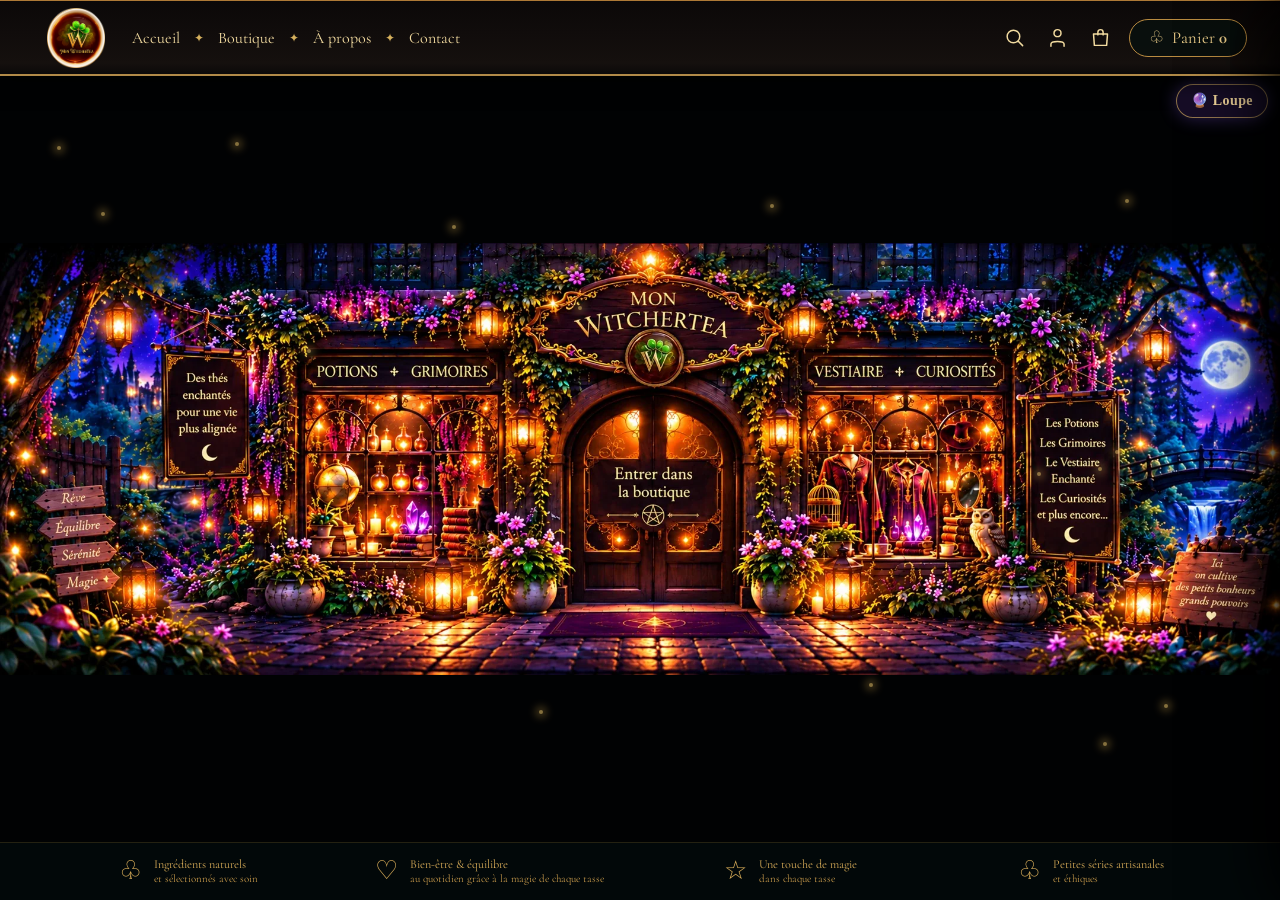
<file: index.html>
<!doctype html>
<html lang="fr">
<head>
<meta charset="utf-8"><meta name="viewport" content="width=device-width,initial-scale=1">
<title>Mon WitcherTea — TEST barre commune</title><link rel="stylesheet" href="style.css">
</head>
<body>
<header id="siteHeader" class="unified-header" aria-label="Navigation principale">
 <div class="nav-inner">
  <button class="brand" data-go="facade" aria-label="Mon WitcherTea — Accueil"><img src="assets/logo-potions-officiel.webp" alt="Mon WitcherTea"></button>
  <button class="mobile-menu-toggle" id="mobileMenuToggle" type="button" aria-label="Ouvrir le menu" aria-expanded="false" aria-controls="mobileNavigation"><span></span><span></span><span></span></button>
  <nav id="mobileNavigation" aria-label="Navigation"><button data-go="facade">Accueil</button><span>✦</span><button data-go="boutique">Boutique</button><span>✦</span><button data-go="histoire">À propos</button><span>✦</span><button data-go="contact">Contact</button></nav>
  <div class="nav-actions">
   <button class="nav-icon nav-search" aria-label="Rechercher" title="Rechercher"><svg viewBox="0 0 24 24" aria-hidden="true"><circle cx="10.8" cy="10.8" r="7.2"/><path d="m16.3 16.3 5 5"/></svg></button>
   <button class="nav-icon nav-account" aria-label="Mon compte" title="Mon compte"><svg viewBox="0 0 24 24" aria-hidden="true"><circle cx="12" cy="7" r="4"/><path d="M4.5 22v-2.5c0-4 15-4 15 0V22"/></svg></button>
   <button class="nav-icon nav-bag" aria-label="Panier" title="Panier"><svg viewBox="0 0 24 24" aria-hidden="true"><path d="M4 8h16l-1 13H5L4 8Z"/><path d="M9 9V6a3 3 0 0 1 6 0v3"/></svg></button>
   <button class="cartBtn" aria-label="Ouvrir le panier">♧ &nbsp;Panier <b id="count">0</b></button>
  </div>
 </div>
</header>

<main>
<section class="page facade-page active" data-page="facade">
  <div class="facade-stage">
    <div class="facade-art">
      <img class="facade-main" src="assets/facade-sans-barre-validee.webp" alt="Devanture enchantée Mon WitcherTea"><img class="mobile-only-art" src="assets/mobile-valide-facade.webp" alt="" aria-hidden="true">
      <button class="door" data-go="boutique" aria-label="Entrer dans la boutique"></button>
    </div>
  </div>
  <div class="fireflies" aria-hidden="true"></div>
  <div class="values-bar" aria-label="Les engagements Mon WitcherTea">
    <div class="value-item"><span class="value-icon">♧</span><span><b>Ingrédients naturels</b><small>et sélectionnés avec soin</small></span></div>
    <div class="value-item"><span class="value-icon">♡</span><span><b>Bien-être &amp; équilibre</b><small>au quotidien grâce à la magie de chaque tasse</small></span></div>
    <div class="value-item"><span class="value-icon">☆</span><span><b>Une touche de magie</b><small>dans chaque tasse</small></span></div>
    <div class="value-item"><span class="value-icon">♧</span><span><b>Petites séries artisanales</b><small>et éthiques</small></span></div>
  </div>
</section>

<section class="page" data-page="boutique">
  <div class="fairy-fill interior-fill"></div>
  <div class="scene interior-scene">
    <div class="interior-art">
      <img src="assets/boutique-sans-barre-validee.webp" alt="Accueil intérieur Mon WitcherTea"><img class="mobile-only-art" src="assets/mobile-valide-boutique.webp" alt="" aria-hidden="true">
      <button type="button" class="v6-mobile-carpet-return" data-go="facade" aria-label="Retour à la devanture"></button>

      <button class="shelf pot" data-go="potions"><span>Les Potions<small>Thés &amp; infusions</small></span></button>
      <button class="shelf gri" data-go="grimoires"><span>Les Grimoires<small>GRIMOIRES ET COMPTES</small></span></button>
      <button class="shelf ate" data-go="vestiaire"><span>Le Vestiaire Enchanté<small>VÊTEMENTS, COLLECTIONS ET CRÉATIONS</small></span></button>
      <button class="shelf acc" data-go="curiosites"><span>Les Curiosités<small>ACCESSOIRES, BOUGIES, ENCENS..</small></span></button>
    </div>
    <p class="mobile-shelf-hint" aria-hidden="true">✨ Cliquer sur les étagères ✨</p>
  </div>
  <div class="fireflies" aria-hidden="true"></div>
  <button class="back boutique-return-hotspot" data-go="facade" aria-label="Revenir devant la boutique"></button>
</section>

<section class="page" data-page="potions">
  <div class="scene potion-scene">
    <div class="potion-art">
      <img src="assets/potions-swanny-validee.webp" alt="Apothicairerie Mon WitcherTea : Swanny préparant les thés et infusions"><img class="mobile-only-art" src="assets/mobile-valide-potions.webp" alt="" aria-hidden="true">
      <!-- Boutons HTML superposés au bas de l’illustration, comme pour les Curiosités. -->
      <button class="potion-hit potion-back" data-go="boutique" aria-label="Retour dans la boutique"><span aria-hidden="true">← Retour dans la boutique</span></button>
      <button class="potion-hit potion-discover" id="showTeas" aria-label="Découvrir nos thés">Découvrir nos thés →</button>
    </div>
  </div>
  <div class="fireflies" aria-hidden="true"></div>
<div class="mobile-category-controls" aria-label="Navigation de la catégorie"><button type="button" data-go="boutique">← Retour boutique</button><button type="button" data-mobile-trigger="showTeas">Découvrir nos thés →</button></div>
</section>

<section class="page" data-page="grimoires">
  <div class="scene grimoire-scene">
    <div class="grimoire-art">
      <picture><source media="(max-width: 700px)" srcset="assets/mobile-valide-grimoires.webp"><img src="assets/grimoires-valides.webp" alt="Bibliothèque enchantée des Grimoires : un sorcier écrit à la plume près de son thé et de son chat noir"></picture>
      <button class="grimoire-hit grimoire-back" data-go="boutique" aria-label="Retour dans la boutique"></button>
      <button class="grimoire-hit grimoire-discover" id="showGrimoires" aria-label="Découvrir les grimoires"></button>
    </div>
  </div>
  <div class="fireflies" aria-hidden="true"></div>


<div class="mobile-category-controls" aria-label="Navigation de la catégorie"><button type="button" data-go="boutique">← Retour boutique</button><button type="button" data-mobile-trigger="showGrimoires">Découvrir les grimoires →</button></div>
</section>
<section class="page" data-page="vestiaire">
  <div class="scene vestiaire-scene"><div class="vestiaire-art">
    <picture><source media="(max-width: 700px)" srcset="assets/mobile-valide-vestiaire.webp"><img src="assets/vestiaire-valide.webp" alt="Le Vestiaire Enchanté : sorcière couturière souriante, colibri près des roses et robes enchantées"></picture>
    <button class="vestiaire-hit vestiaire-back" data-go="boutique" aria-label="Retour dans la boutique"></button>
    <button class="vestiaire-hit vestiaire-discover" id="showVestiaire" aria-label="Découvrir le vestiaire"></button>
  </div></div><div class="fireflies" aria-hidden="true"></div>


<div class="mobile-category-controls" aria-label="Navigation de la catégorie"><button type="button" data-go="boutique">← Retour boutique</button><button type="button" data-mobile-trigger="showVestiaire">Découvrir le vestiaire →</button></div>
</section>
<section class="page simple" data-page="atelier"><div class="simple-bg" style="background-position:66% 62%"></div><button class="back" data-go="boutique">← Revenir</button><div class="panel"><small>✦ L’ATELIER DE LA FLAMME ✦</small><h1>Atelier</h1><p>Bougies & encens dans un espace chaleureux, artisanal et mystérieux.</p></div></section>
<section class="page" data-page="curiosites">
  <div class="scene curiosites-scene"><div class="curiosites-art">
    <picture><source media="(max-width: 700px)" srcset="assets/mobile-valide-curiosites.webp"><img src="assets/curiosites-valide.webp" alt="Les Curiosités : Baby Poulpes, tasses, marque-pages, bijoux et trésors enchantés"></picture>
    <button class="curiosites-hit curiosites-back" data-go="boutique">← Retour dans la boutique</button>
    <button class="curiosites-hit curiosites-discover" id="showCuriosites">Découvrir nos Curiosités →</button>
  </div></div><div class="fireflies" aria-hidden="true"></div>


<div class="mobile-category-controls" aria-label="Navigation de la catégorie"><button type="button" data-go="boutique">← Retour boutique</button><button type="button" data-mobile-trigger="showCuriosites">Découvrir les curiosités →</button></div>
</section>
<section class="page about-page" data-page="histoire" aria-label="À propos de Mon WitcherTea">
  <div class="about-stage">
    <div class="about-art">
      <img src="assets/a-propos-swanny-verrouillee.webp" alt="Swanny lit près de la cheminée, à côté de la rose éternelle et d’un grand grimoire ouvert"><img class="mobile-only-art" src="assets/mobile-valide-histoire.webp" alt="" aria-hidden="true">
      <div class="about-tabs" role="tablist" aria-label="Chapitres du grimoire">
        <button type="button" class="about-tab selected" id="tab-histoire" role="tab" aria-selected="true" data-chapter="histoire">I · Histoire de sorcière</button>
        <button type="button" class="about-tab" id="tab-naissance" role="tab" aria-selected="false" data-chapter="naissance">II · Naissance de Mon WitcherTea</button>
      </div>
      <div class="about-book" aria-live="polite" aria-label="Pages du grimoire">
        <article class="about-leaf about-left" id="aboutLeft"></article>
        <article class="about-leaf about-right" id="aboutRight"></article>
        <div class="about-turn" aria-hidden="true"><div class="about-turn-face front" id="aboutTurnFront"></div><div class="about-turn-face back" id="aboutTurnBack"></div></div>
      </div>
      <div class="about-controls">
        <button type="button" id="aboutPrev" aria-label="Page précédente"><span aria-hidden="true">‹</span><span class="about-arrow-label">Page précédente</span></button>
        <span id="aboutCount" aria-live="polite">1 / 1</span>
        <button type="button" id="aboutNext" aria-label="Page suivante"><span class="about-arrow-label">Page suivante</span><span aria-hidden="true">›</span></button>
        <button type="button" id="aboutRead" class="about-read">Lire en grand <span aria-hidden="true">↗</span></button>
      </div>
    </div>
  </div>
  <div class="fireflies" aria-hidden="true"></div>
  <div class="about-mobile-hint">Pour lire confortablement sur téléphone, choisissez « Lire en grand ».</div>
  <div class="about-reader" id="aboutReader" role="dialog" aria-modal="true" aria-label="Lecture du grimoire" hidden>
    <div class="about-reader-panel"><button type="button" id="aboutClose" aria-label="Fermer la lecture">×</button>
      <div class="about-reader-tabs"><button type="button" data-read-chapter="histoire">Histoire de sorcière</button><button type="button" data-read-chapter="naissance">Naissance de Mon WitcherTea</button></div>
      <div id="aboutReaderContent"></div>
    </div>
  </div>
</section>
<section class="page contact-page" data-page="contact" aria-label="Contacter Mon WitcherTea">
 <div class="contact-stage"><div class="contact-art">
  <img src="assets/contact-bureau-sorciere-valide.webp" alt="Bureau de sorcière, chouette messagère et parchemin enchanté">
  <form class="contact-form" name="contact-monwitchertea" method="POST" data-netlify="true" netlify-honeypot="bot-field" action="/merci-contact.html">
   <input type="hidden" name="form-name" value="contact-monwitchertea">
   <p class="contact-trap"><label>Ne pas remplir : <input name="bot-field"></label></p>
   <h1>Nous contacter</h1>
   <p class="contact-intro">Une question, un souhait particulier ou une création enchantée ? Écrivez-nous !</p>
   <div class="contact-fields"><label>Votre nom *<input name="nom" type="text" autocomplete="name" required placeholder="Votre nom"></label><label>Votre e-mail *<input name="email" type="email" autocomplete="email" required placeholder="Votre adresse e-mail"></label></div>
   <label>Sujet de votre message *<select name="sujet" required><option value="" disabled selected>Sélectionnez un sujet</option><option>Question sur un produit</option><option>Commande et suivi de livraison</option><option>Demande de Baby Poulpe personnalisé</option><option>Livraison, retour ou remboursement</option><option>Question sur nos thés et accessoires</option><option>Partenariat ou collaboration</option><option>Autre demande</option></select></label>
   <label>Votre message *<textarea name="message" required rows="4" placeholder="Écrivez votre message ici…"></textarea></label>
   <button type="submit" class="contact-send">✉ &nbsp; Envoyer mon hibou ✨</button>
  </form>
 </div></div>
</section>
</main>

<aside id="curiositesCatalogue"><button id="closeCuriosites" aria-label="Fermer">×</button><small>✦ LES CURIOSITÉS ✦</small><h2>Les Curiosités</h2><p>Découvrez bientôt nos Baby Poulpes porte-clés, marque-pages et petits bijoux artisanaux, ainsi que nos tasses, infuseurs et bougies parfumées. ✨</p></aside>
<aside id="vestiaireCatalogue"><button id="closeVestiaire" aria-label="Fermer">×</button><small>✦ LE VESTIAIRE ENCHANTÉ ✦</small><h2>Le Vestiaire Enchanté</h2><p>Nos vêtements, capes et créations enchantées arrivent bientôt. ✨</p></aside>
<aside id="grimoiresCatalogue"><button id="closeGrimoires" aria-label="Fermer">×</button><small>✦ LES GRIMOIRES ✦</small><h2>La bibliothèque des Grimoires</h2><p>Nos grimoires et recueils enchantés arrivent bientôt. ✨</p></aside>
<aside id="teas"><button id="closeTeas">×</button><small>✦ LES POTIONS ✦</small><h2>Les mélanges</h2><article><b>Amour</b><p>Une tasse enveloppante.</p><button class="add" data-p="Amour">Ajouter</button></article><article><b>Sérénité</b><p>Pour les moments calmes.</p><button class="add" data-p="Sérénité">Ajouter</button></article><article><b>Énergie</b><p>Une potion lumineuse.</p><button class="add" data-p="Énergie">Ajouter</button></article></aside>
<aside id="cart"><button id="closeCart">×</button><h2>Ton panier</h2><div id="items">Ton panier est vide.</div></aside><div id="veil"></div>
<script src="app.js"></script>
</body></html>
</file>
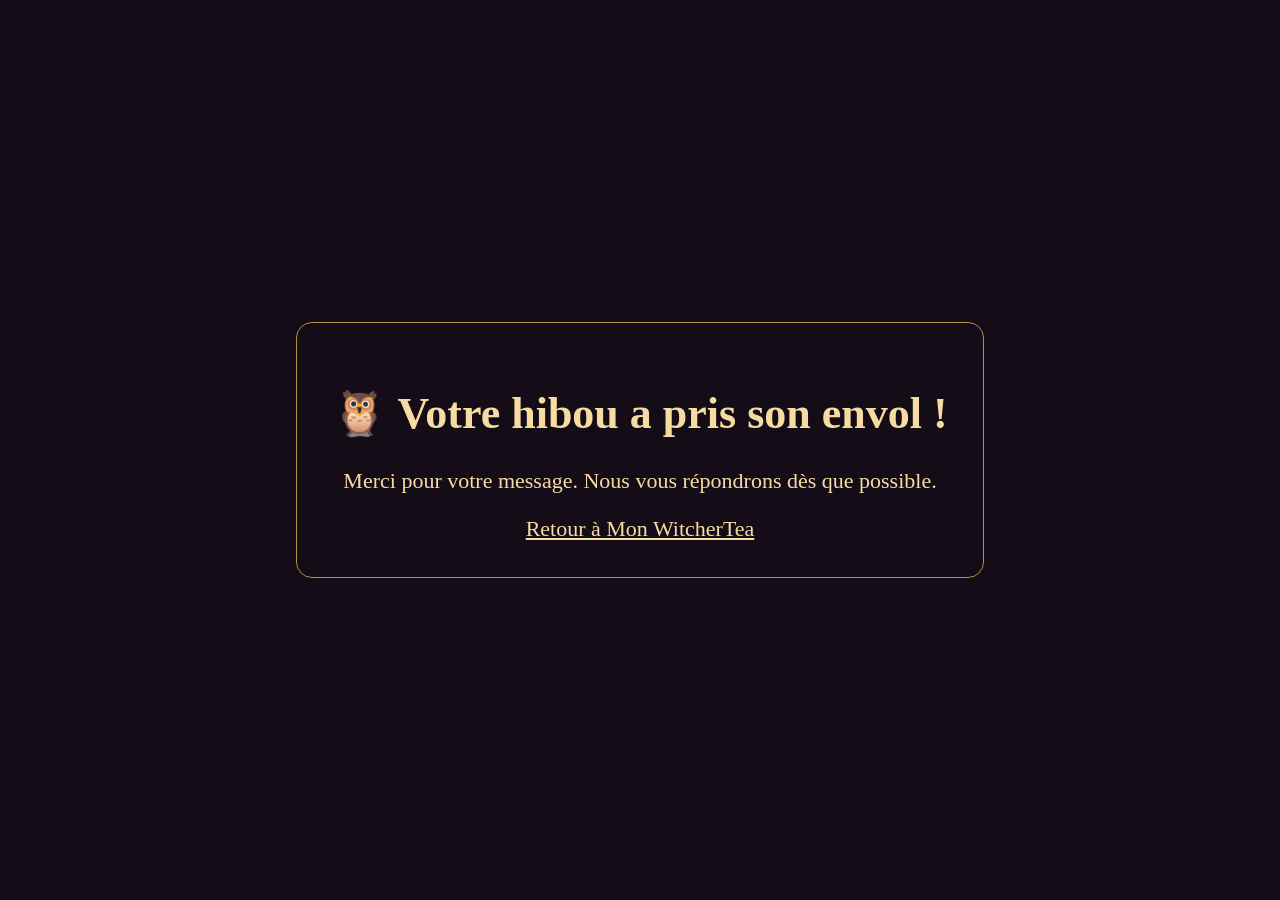
<file: merci-contact.html>
<!doctype html><html lang="fr"><head><meta charset="utf-8"><meta name="viewport" content="width=device-width,initial-scale=1"><title>Hibou envoyé — Mon WitcherTea</title><style>body{min-height:100vh;margin:0;display:grid;place-items:center;text-align:center;background:#140c17;color:#f7dca2;font:22px Georgia,serif}main{padding:35px;border:1px solid #b88a48;border-radius:16px}a{color:#f7dca2}</style></head><body><main><h1>🦉 Votre hibou a pris son envol !</h1><p>Merci pour votre message. Nous vous répondrons dès que possible.</p><a href="/">Retour à Mon WitcherTea</a></main></body></html>
</file>
<file: style.css>
@import url('https://fonts.googleapis.com/css2?family=Cormorant+Garamond:wght@400;600&display=swap');
*{box-sizing:border-box}html,body{margin:0;width:100%;height:100%;overflow:hidden;background:#020407;color:#efe0c5;font-family:"Cormorant Garamond",serif}button{font:inherit;cursor:pointer}
header{position:fixed;z-index:50;top:0;left:0;right:0;height:76px;display:grid;grid-template-columns:110px 1fr 120px;align-items:center;padding:5px 4vw;background:linear-gradient(#030508e8,#03050870,transparent);border-bottom:1px solid #caa05228;transition:.3s}
body.on-facade header{opacity:0;pointer-events:none}
.brand{border:0;background:none;width:64px;height:64px;padding:0}.brand img{width:100%;height:100%;object-fit:contain;filter:none;box-shadow:none}
nav{text-align:center}nav button{border:0;background:none;color:#e5d4b5;text-transform:uppercase;letter-spacing:.15em;font-size:.68rem;margin:0 15px}.cartBtn{border:1px solid #cda55d66;background:#06100cdd;color:#ead9bb;border-radius:30px;padding:9px}
.page{position:absolute;inset:0;display:none;background:#020407}.page.active{display:block;animation:fade .6s}
.scene{position:absolute;inset:0;display:flex;align-items:center;justify-content:center;background:#020407}.scene img{display:block;width:100%;height:100%;object-fit:contain;object-position:center}
.contain-dark:before{content:"";position:absolute;inset:0;background:radial-gradient(circle,#142015,#020306 72%)}.contain-dark img{position:relative;z-index:1}

/* DEVANTURE : l'image n'est jamais étirée. Une forêt féerique remplit seulement les marges. */
.fairy-fill{position:absolute;inset:-25px;background:
linear-gradient(#01030670,#01030670),
url('assets/facade-v10.webp') center/cover no-repeat;
filter:blur(14px) brightness(.48) saturate(1.25);transform:scale(1.06)}
.facade-frame{position:absolute;inset:0;display:flex;align-items:center;justify-content:center;z-index:1}
.facade-frame img{width:100%;height:100%;object-fit:contain;object-position:center;display:block}
.facade-emblem{position:absolute;z-index:7;left:50%;top:24.2%;transform:translate(-50%,-50%);width:clamp(42px,4.3vw,72px);aspect-ratio:1;pointer-events:none}
.facade-emblem img{width:100%;height:100%;object-fit:contain;display:block;filter:none!important;box-shadow:none!important}
.painted-link{position:absolute;z-index:8;border:0;background:transparent}
.p-home{left:15.2%;top:2.5%;width:8%;height:8%}.p-shop{left:23.7%;top:2.5%;width:9%;height:8%}.p-about{left:33%;top:2.5%;width:9%;height:8%}.p-cart{right:4%;top:2%;width:12%;height:8%}
.door{position:absolute;z-index:8;left:42.4%;top:28%;width:15.2%;height:51%;border:0;background:transparent}
.door span{position:absolute;left:50%;bottom:3%;transform:translateX(-50%);white-space:nowrap;border:1px solid #d4aa6055;background:#050b08df;color:#e7c67f;padding:8px 15px;border-radius:24px;opacity:0;transition:.25s}.door:hover span{opacity:1}
.instruction{position:absolute;z-index:9;left:50%;bottom:2%;transform:translateX(-50%);margin:0;background:#050908d0;border:1px solid #cfa75b44;padding:6px 12px;border-radius:20px;color:#d9b873;font-size:.72rem;letter-spacing:.12em}

/* Lucioles réelles en surimpression, en plus de celles du décor. */
.fireflies{position:absolute;z-index:6;inset:0;pointer-events:none;overflow:hidden}
.fireflies i{position:absolute;width:4px;height:4px;border-radius:50%;background:#f2cb6e;box-shadow:0 0 9px 3px #efbe55aa;animation:fly var(--d) ease-in-out infinite alternate;opacity:.55}
@keyframes fly{0%{transform:translate(0,0) scale(.7);opacity:.2}45%{opacity:1}100%{transform:translate(var(--x),var(--y)) scale(1.2);opacity:.45}}

.back{position:absolute;z-index:8;top:92px;left:4vw;border:1px solid #d0a75d55;background:#06100cdd;color:#ead9bb;border-radius:25px;padding:8px 14px}
.room-title{position:absolute;z-index:6;left:50%;top:10%;transform:translateX(-50%);text-align:center;text-shadow:0 3px 16px #000}.room-title small,.panel small,.potion-title small{letter-spacing:.2em;color:#d8b368}.room-title h1{font-size:2.4rem;font-weight:400;margin:4px}
.shelf{position:absolute;z-index:6;border:0;background:transparent}.shelf span{opacity:0;position:absolute;left:50%;top:50%;transform:translate(-50%,-45%);padding:8px 13px;background:#050908e5;border:1px solid #d0aa6166;color:#e9c77f;text-transform:uppercase;letter-spacing:.12em;transition:.25s}.shelf span small{display:block;color:#c8b9a3;font-size:.6rem}.shelf:hover span{opacity:1;transform:translate(-50%,-50%)}.pot{left:5%;top:24%;width:24%;height:50%}.gri{left:28%;top:24%;width:23%;height:50%}.ate{left:51%;top:24%;width:23%;height:50%}.acc{right:4%;top:24%;width:24%;height:50%}
.potion-scene img{object-fit:contain!important;object-position:center!important}.potion-title{position:absolute;z-index:7;right:6%;top:21%;text-align:right;text-shadow:0 3px 18px #000}.potion-title h1{font-size:4rem;font-weight:400;margin:3px 0 0}.potion-title em{font-size:1.35rem;color:#d8b368}.discover{position:absolute;z-index:7;right:7%;top:51%;border:1px solid #d2a95f;background:#102a19e8;color:#f0dfc1;padding:11px 18px;text-transform:uppercase;letter-spacing:.1em}
.simple-bg{position:absolute;inset:0;background:url('assets/boutique.webp') center/contain no-repeat;background-color:#020306;filter:brightness(.58)}.panel{position:absolute;z-index:5;left:8%;top:27%;width:min(480px,84vw);padding:30px;background:#050908e5;border:1px solid #cfa55b44}.panel h1{font-size:4rem;font-weight:400;margin:8px 0;color:#eddbbb}.panel p{font-size:1.1rem;color:#c8bcaa}.story img{width:95px;height:80px;object-fit:contain;filter:none!important;box-shadow:none!important}
#teas,#cart{position:fixed;z-index:80;right:0;top:0;width:min(420px,92vw);height:100vh;padding:90px 25px 30px;background:#eee0c6;color:#25170d;transform:translateX(105%);transition:.35s;box-shadow:-25px 0 70px #000a}#teas.open,#cart.open{transform:none}#teas>button:first-child,#cart>button:first-child{position:absolute;right:18px;top:15px;border:0;background:none;font-size:2rem}#teas small{color:#8e6934;letter-spacing:.18em}#teas h2,#cart h2{font-size:2.3rem;font-weight:400;color:#17331f}#teas article{border-top:1px solid #c8b38f;padding:12px 0}#teas article b{font-size:1.3rem}.add{border:1px solid #183520;background:transparent;color:#183520;padding:6px 10px}.line{display:flex;justify-content:space-between;padding:9px 0;border-bottom:1px solid #ccb995}.line button{border:0;background:none;text-decoration:underline}#veil{position:fixed;z-index:70;inset:0;background:#000a;opacity:0;pointer-events:none;transition:.3s}#veil.show{opacity:1;pointer-events:auto}
@keyframes fade{from{opacity:0}to{opacity:1}}
@media(max-width:850px){header{grid-template-columns:80px 1fr 85px}nav{display:none}.brand{width:54px;height:54px}.door{left:38%;width:24%}.facade-emblem{top:24%;width:46px}.room-title{top:11%}.room-title h1{font-size:1.8rem}.discover{right:4%;top:62%;font-size:.55rem}.panel{left:5%;top:24%}.panel h1{font-size:3rem}.instruction{font-size:.6rem;white-space:nowrap}}

/* V11 — accueil intérieur validé */
.interior-fill{
  background:
    linear-gradient(#01030670,#01030670),
    url('assets/boutique-accueil-v11.webp') center/cover no-repeat;
}
.interior-scene{
  background:transparent;
}
.interior-scene img{
  width:100%;
  height:100%;
  object-fit:contain !important;
  object-position:center !important;
  position:relative;
  z-index:1;
}
/* Pas de seconde/troisième ligne graphique par-dessus le visuel */
[data-page="boutique"] .room-title{display:none!important}

/* Zones d'entrée par étagère sur le nouveau plan large */
[data-page="boutique"] .pot{left:2%;top:16%;width:29%;height:59%}
[data-page="boutique"] .gri{right:1%;top:16%;width:25%;height:59%}
[data-page="boutique"] .ate{right:25%;top:18%;width:24%;height:57%}
[data-page="boutique"] .acc{left:24%;top:18%;width:25%;height:57%}

/* Le comptoir central reste dégagé pour l'égérie d'accueil */
[data-page="boutique"] .shelf span{
  background:#050908d8;
  backdrop-filter:blur(2px);
}

/* V14 PREVIEW — façade corrigée, sans arrière-plan dupliqué ni étirement */
.facade-page{overflow:hidden!important;background:#010203!important}
.facade-stage{position:absolute;inset:0 0 58px 0;display:flex;align-items:center;justify-content:center;background:#010203;z-index:1;overflow:hidden}
.facade-art{position:relative;flex:none;width:min(100vw,calc((100vh - 58px) * 2170 / 725));aspect-ratio:2170/725;max-height:calc(100vh - 58px)}
.facade-main{display:block;width:100%!important;height:100%!important;object-fit:contain!important;object-position:center!important}
.facade-page .fairy-fill,.facade-emblem,.instruction{display:none!important}
.facade-art .painted-link,.facade-art .door{position:absolute;z-index:8;border:0;background:transparent}
.facade-art .p-home{left:22.4%;top:1%;width:7.5%;height:11%}
.facade-art .p-shop{left:29.5%;top:1%;width:8%;height:11%}
.facade-art .p-about{left:36%;top:1%;width:9%;height:11%}
.facade-art .p-cart{right:2%;top:0;width:12%;height:12%}
.facade-art .door{left:44.2%;top:49%;width:12%;height:36%}
.facade-art .door span{display:none!important}
.facade-page .fireflies{bottom:58px}
.values-bar{position:absolute;z-index:12;left:0;right:0;bottom:0;height:58px;display:grid;grid-template-columns:repeat(4,1fr);align-items:center;padding:0 3vw;background:#020809;border-top:1px solid #b98b382f;color:#d9ad59}
.value-item{display:flex;align-items:center;justify-content:center;gap:12px;min-width:0;padding:0 12px}
.value-icon{font-size:1.65rem;line-height:1;color:#d9ad59}
.value-item b,.value-item small{display:block;font-weight:400;line-height:1.08}.value-item b{font-size:.76rem}.value-item small{font-size:.68rem;margin-top:2px;color:#c99b4c}
@media(max-width:850px){.values-bar{height:50px;padding:0 8px}.facade-stage{bottom:50px}.facade-art{width:min(100vw,calc((100vh - 50px) * 2170 / 725));max-height:calc(100vh - 50px)}.value-item{gap:5px;padding:0 3px}.value-icon{font-size:1rem}.value-item b{font-size:.5rem}.value-item small{display:none}.facade-page .fireflies{bottom:50px}}

/* V17: aucun logo HTML/CSS superposé à la façade. Les deux médaillons sont intégrés dans l'image maîtresse. */

/* V24 diagnostic: no facade logo overlays; black circles are baked into the facade image. */


/* V29 TEST INTÉRIEUR — façade V27.10 inchangée */
/* Barre commune visible dans la boutique */

[data-page="boutique"] .interior-scene{
  display:flex;align-items:center;justify-content:center;background:#010203;
}
[data-page="boutique"] .interior-art{
  position:relative;flex:none;
  width:min(100vw,calc(100vh * 3 / 2));
  aspect-ratio:3/2;max-height:100vh;
}
[data-page="boutique"] .interior-art>img{
  position:absolute;inset:0;width:100%;height:100%;
  object-fit:contain!important;object-position:center!important;
}

/* Navigation peinte de l'image rendue cliquable sans ajouter de graphisme. */
[data-page="boutique"] .painted-interior{
  position:absolute;z-index:8;border:0;background:transparent;cursor:pointer;
}
[data-page="boutique"] .i-home{left:11.5%;top:3.5%;width:8%;height:7%}
[data-page="boutique"] .i-shop{left:20.2%;top:3.5%;width:9%;height:7%}
[data-page="boutique"] .i-about{left:30%;top:3.5%;width:9%;height:7%}
[data-page="boutique"] .i-cart{right:4.7%;top:2.7%;width:14%;height:7%}

/* Zones de survol correspondant aux quatre titres réellement intégrés aux étagères. */
[data-page="boutique"] .pot{left:2%;top:14%;width:18%;height:48%}
[data-page="boutique"] .gri{left:20%;top:15%;width:20%;height:48%}
[data-page="boutique"] .ate{left:62%;top:15%;width:20%;height:48%}
[data-page="boutique"] .acc{right:1%;top:14%;width:18%;height:48%}
[data-page="boutique"] .shelf{z-index:7}
[data-page="boutique"] .shelf span{
  min-width:210px;max-width:300px;white-space:normal;text-align:center;
  background:#050908e5;border:1px solid #d0aa6166;
}
[data-page="boutique"] .shelf span small{margin-top:5px;line-height:1.25}
[data-page="boutique"] .back{z-index:10}

/* V29.1 — correction zone de survol Les Curiosités */
[data-page="boutique"] .acc{left:auto!important;right:1%!important;top:14%!important;width:18%!important;height:48%!important}


/* V29.2 — SEULE modification : bouton retour déplacé sur le tapis d'entrée. */
[data-page="boutique"] .back{
  position:absolute!important;
  left:50%!important;
  right:auto!important;
  top:auto!important;
  bottom:2.3%!important;
  transform:translateX(-50%)!important;
  z-index:20!important;
  margin:0!important;
}

/* Test Potions : seules les interactions de cette page sont adaptées. */
/* Barre commune visible dans Les Potions */
[data-page="potions"] .potion-scene{background:#020407;display:flex;align-items:center;justify-content:center}
[data-page="potions"] .potion-art{position:relative;flex:none;width:min(100vw,calc(100vh * 3 / 2));aspect-ratio:3/2;max-height:100vh}
[data-page="potions"] .potion-art>img{display:block;position:absolute;inset:0;width:100%;height:100%;object-fit:contain!important;object-position:center!important}
[data-page="potions"] .potion-hit{position:absolute;z-index:9;display:block;border:0;background:transparent;color:transparent;padding:0;cursor:pointer}
[data-page="potions"] .potion-hit:focus-visible{outline:2px solid #e3bc65;outline-offset:2px;border-radius:12px}
[data-page="potions"] .potion-home{left:10%;top:3.5%;width:7.5%;height:6.5%}
[data-page="potions"] .potion-shop{left:18%;top:3.5%;width:9%;height:6.5%}
[data-page="potions"] .potion-about{left:27%;top:3.5%;width:10%;height:6.5%}
[data-page="potions"] .potion-search{left:78.2%;top:3.3%;width:4.2%;height:6.5%}
[data-page="potions"] .potion-account{left:82.5%;top:3.3%;width:4.2%;height:6.5%}
[data-page="potions"] .potion-cart{left:87%;top:3%;width:6.5%;height:7%}
[data-page="potions"] .potion-back{left:4.4%;top:18.5%;width:15.2%;height:5.5%}
[data-page="potions"] .potion-discover{left:65%;top:58%;width:17.5%;height:6.2%}
/* Le logo officiel est un élément HTML : l'image source reste inchangée. */
[data-page="potions"] .potion-medallion{position:absolute;z-index:8;left:50%;top:0.8%;transform:translateX(-50%);width:10%;aspect-ratio:1;display:flex;align-items:center;justify-content:center;background:radial-gradient(ellipse at center,#0b0908 53%,#0b0908d9 70%,transparent 73%);border-radius:50%;pointer-events:none}
[data-page="potions"] .potion-medallion img{width:100%;height:100%;object-fit:contain!important;display:block}

/* TEST Potions : dernière illustration validée pour essai, navigation transparente alignée. */
[data-page="potions"] .potion-art{width:min(100vw,calc(100vh * 1540 / 1021));aspect-ratio:1540/1021}
[data-page="potions"] .potion-medallion{display:none!important}
[data-page="potions"] .potion-home{left:9.3%;top:3.2%;width:7.5%;height:6%}
[data-page="potions"] .potion-shop{left:17.4%;top:3.2%;width:8.4%;height:6%}
[data-page="potions"] .potion-about{left:26.4%;top:3.2%;width:9.2%;height:6%}
[data-page="potions"] .potion-search{left:78.8%;top:3%;width:3.6%;height:6.6%}
[data-page="potions"] .potion-account{left:83%;top:3%;width:3.6%;height:6.6%}
[data-page="potions"] .potion-cart{left:87.2%;top:3%;width:5.5%;height:6.6%}
[data-page="potions"] .potion-back{left:4%;top:18.3%;width:15.7%;height:5.8%}
[data-page="potions"] .potion-discover{left:64.5%;top:57.5%;width:18.2%;height:6.2%}

/* TEST NAVIGATION COMMUNE — images de référence conservées séparément */
html,body{overflow:hidden}
#siteHeader.unified-header{display:block!important;opacity:1!important;pointer-events:auto!important;position:fixed;top:0;left:0;right:0;height:76px;z-index:55;padding:0 2.6vw;background:linear-gradient(180deg,#0b0808 0%,#15100e 85%,#0b0909 100%);border-top:1px solid #ad7936;border-bottom:2px solid #b18a48;box-shadow:0 5px 20px #000b;transition:transform .5s ease,opacity .5s ease}
#siteHeader.unified-header.is-hidden{transform:translateY(-100%);opacity:0!important;pointer-events:none!important}
#siteHeader .nav-inner{height:100%;max-width:1700px;margin:auto;display:flex;align-items:center;gap:24px;white-space:nowrap}
#siteHeader .brand{flex:0 0 auto;width:60px;height:60px;display:flex;align-items:center;justify-content:center;margin-left:clamp(0px,1vw,20px)}
#siteHeader .brand img{width:100%;height:100%;object-fit:contain}
#siteHeader nav{display:flex!important;align-items:center;gap:12px;text-align:left;flex:1;min-width:0}
#siteHeader nav button{font-size:clamp(13px,1.25vw,19px);font-weight:400;letter-spacing:0;text-transform:none;margin:0;color:#f2dba0;padding:7px 2px}
#siteHeader nav span{color:#d5b05d;font-size:12px}
#siteHeader .nav-actions{display:flex;align-items:center;gap:clamp(7px,1.1vw,19px);margin-left:auto}
#siteHeader .nav-icon{border:0;background:none;color:#f2dba0;padding:4px;width:29px;height:34px;display:flex;align-items:center;justify-content:center}
#siteHeader .nav-icon svg{width:25px;height:25px;stroke:currentColor;stroke-width:1.7;fill:none;stroke-linecap:round;stroke-linejoin:round}
#siteHeader .cartBtn{border:1px solid #b98b41;background:#09100ddc;color:#efd08b;border-radius:22px;padding:8px 17px;font-size:clamp(14px,1.3vw,19px);min-width:118px;white-space:nowrap}
#siteHeader button:focus-visible{outline:2px solid #f3d17e;outline-offset:2px}
/* Illustration sous la barre, jamais masquée par celle-ci. */
.page{top:76px!important;bottom:0!important;inset-inline:0!important;height:calc(100vh - 76px)!important}
.facade-stage{inset:0 0 58px 0!important}
.facade-art{width:min(100vw,calc((100vh - 134px) * 2158 / 729))!important;aspect-ratio:2158/729!important;max-height:calc(100vh - 134px)!important}
[data-page="boutique"] .interior-art{width:min(100vw,calc((100vh - 76px) * 1271 / 718))!important;aspect-ratio:1271/718!important;max-height:calc(100vh - 76px)!important}
[data-page="potions"] .potion-art{width:min(100vw,calc((100vh - 76px) * 1639 / 960))!important;aspect-ratio:1639/960!important;max-height:calc(100vh - 76px)!important}
/* Les zones d'action du décor restent cliquables. */
.facade-art .door{left:44%;top:46%;width:13%;height:43%}
[data-page="potions"] .potion-back{left:3.7%;top:19.9%;width:15.7%;height:5.8%}
[data-page="potions"] .potion-discover{left:64.7%;top:62%;width:17.3%;height:7%}
/* Les quatre étagères de la boutique conservent leurs interactions. */
[data-page="boutique"] .pot{left:1%;top:10%;width:19%;height:49%}
[data-page="boutique"] .gri{left:19%;top:10%;width:22%;height:49%}
[data-page="boutique"] .ate{left:61%;top:10%;width:21%;height:49%}
[data-page="boutique"] .acc{left:auto!important;right:0!important;top:10%!important;width:18%!important;height:49%!important}
[data-page="boutique"] .back{bottom:1%!important}
@media(max-width:800px){#siteHeader.unified-header{height:65px;padding:0 8px}#siteHeader .nav-inner{gap:6px}#siteHeader .brand{width:42px;height:42px;margin:0}#siteHeader nav{gap:3px}#siteHeader nav button{font-size:clamp(9px,1.5vw,13px)}#siteHeader nav span{font-size:8px}#siteHeader .nav-actions{gap:2px}#siteHeader .nav-icon{width:23px;padding:2px}#siteHeader .nav-icon svg{width:19px;height:19px}#siteHeader .cartBtn{font-size:11px;padding:6px 8px;min-width:0}.page{top:65px!important;height:calc(100vh - 65px)!important}.facade-art{width:min(100vw,calc((100vh - 123px) * 2158 / 729))!important;max-height:calc(100vh - 123px)!important}[data-page="boutique"] .interior-art{width:min(100vw,calc((100vh - 65px) * 1271 / 718))!important;max-height:calc(100vh - 65px)!important}[data-page="potions"] .potion-art{width:min(100vw,calc((100vh - 65px) * 1639 / 960))!important;max-height:calc(100vh - 65px)!important}}

/* Correctifs ciblés des boutons de retour — aucune modification des illustrations. */
[data-page="boutique"] .boutique-return-hotspot {
  left:50%!important;top:auto!important;bottom:0.8%!important;
  width:25%!important;height:8%!important;transform:translateX(-50%)!important;
  padding:0!important;margin:0!important;border:0!important;
  background:transparent!important;color:transparent!important;box-shadow:none!important;
  font-size:0!important;cursor:pointer;z-index:20!important;
}
[data-page="boutique"] .boutique-return-hotspot:focus-visible {outline:2px solid #f2d17c!important;outline-offset:2px;}
[data-page="potions"] .potion-back {
  left:4.0%!important;top:20.4%!important;width:14.6%!important;height:5.4%!important;
  display:flex!important;align-items:center!important;justify-content:center!important;
  background:#061b16!important;border:1px solid #ac8b4a!important;border-radius:999px!important;
  color:#f4e5c8!important;box-shadow:0 0 0 1px #20190c55,inset 0 0 10px #06120d!important;
  font-family:Georgia,'Times New Roman',serif!important;font-size:clamp(9px,1.02vw,16px)!important;
  line-height:1!important;white-space:nowrap!important;text-shadow:none!important;
}
[data-page="potions"] .potion-back span {display:block;pointer-events:none;}

/* Potions : ancien bouton retiré de la copie de l'image. Un seul bouton HTML net. */
[data-page="potions"] .potion-back{left:4.1%!important;top:20.7%!important;width:15.1%!important;height:5.1%!important;box-sizing:border-box!important;font-size:clamp(9px,1.0vw,15px)!important;z-index:15!important;}
[data-page="potions"] .potion-back span{white-space:nowrap!important;}

/* Ajustement final : retour Potions sans debordement, une seule ligne. */
[data-page="potions"] .potion-back {
 left:3.8%!important;top:20.7%!important;width:19.0%!important;height:5.1%!important;
 box-sizing:border-box!important;padding:0 9px!important;
 font-size:clamp(10px,0.83vw,13px)!important;letter-spacing:0!important;
 white-space:nowrap!important;overflow:hidden!important;
 display:flex!important;align-items:center!important;justify-content:center!important;
}
[data-page="potions"] .potion-back span{white-space:nowrap!important;font-size:inherit!important;line-height:1.1!important;}

/* Les Grimoires : illustration validée, barre commune existante et zones transparentes sur boutons peints. */
[data-page="grimoires"] .grimoire-scene{background:#020407;display:flex;align-items:center;justify-content:center}
[data-page="grimoires"] .grimoire-art{position:relative;flex:none;width:min(100vw,calc((100vh - 76px) * 1670 / 942));aspect-ratio:1670/942;max-height:calc(100vh - 76px)}
[data-page="grimoires"] .grimoire-art>img{display:block;position:absolute;inset:0;width:100%;height:100%;object-fit:contain}
[data-page="grimoires"] .grimoire-hit{position:absolute;z-index:9;border:0;padding:0;background:transparent;cursor:pointer;color:transparent}
[data-page="grimoires"] .grimoire-hit:focus-visible{outline:2px solid #f2d17c;outline-offset:2px;border-radius:30px}
[data-page="grimoires"] .grimoire-back{left:18.5%;top:87.7%;width:27%;height:8.6%}
[data-page="grimoires"] .grimoire-discover{left:52.5%;top:87.7%;width:31.5%;height:8.6%}
#grimoiresCatalogue{position:fixed;right:0;top:0;height:100vh;width:min(400px,92vw);background:#130e12;color:#f4dfb2;padding:90px 28px 28px;z-index:82;box-shadow:-15px 0 50px #0009;transform:translateX(110%);transition:transform .3s ease;box-sizing:border-box}
#grimoiresCatalogue.open{transform:translateX(0)}
#closeGrimoires{position:absolute;top:24px;right:25px;border:0;background:none;color:#f4dfb2;font-size:32px;cursor:pointer}
@media(max-width:800px){[data-page="grimoires"] .grimoire-art{width:min(100vw,calc((100vh - 65px) * 1670 / 942));max-height:calc(100vh - 65px)}}

/* Vestiaire : illustration approuvée inchangée ; barre officielle héritée du site. */
[data-page="vestiaire"] .vestiaire-scene{background:#020407;display:flex;align-items:center;justify-content:center}
[data-page="vestiaire"] .vestiaire-art{position:relative;flex:none;width:min(100vw,calc((100vh - 76px) * 1672 / 941));aspect-ratio:1672/941;max-height:calc(100vh - 76px)}
[data-page="vestiaire"] .vestiaire-art>img{display:block;position:absolute;inset:0;width:100%;height:100%;object-fit:contain}
[data-page="vestiaire"] .vestiaire-hit{position:absolute;z-index:9;border:0;padding:0;background:transparent;color:transparent;cursor:pointer}
[data-page="vestiaire"] .vestiaire-hit:focus-visible{outline:2px solid #f2d17c;outline-offset:2px;border-radius:30px}
[data-page="vestiaire"] .vestiaire-back{left:19.3%;top:88.2%;width:26%;height:8.7%}
[data-page="vestiaire"] .vestiaire-discover{left:51.5%;top:88.2%;width:29%;height:8.7%}
#vestiaireCatalogue{position:fixed;right:0;top:0;height:100vh;width:min(400px,92vw);background:#130e12;color:#f4dfb2;padding:90px 28px 28px;z-index:82;box-shadow:-15px 0 50px #0009;transform:translateX(110%);transition:transform .3s ease;box-sizing:border-box}
#vestiaireCatalogue.open{transform:translateX(0)}
#closeVestiaire{position:absolute;top:24px;right:25px;border:0;background:none;color:#f4dfb2;font-size:32px;cursor:pointer}
@media(max-width:800px){[data-page="vestiaire"] .vestiaire-art{width:min(100vw,calc((100vh - 65px) * 1672 / 941));max-height:calc(100vh - 65px)}}

/* Curiosités : ajout ciblé, superposition des petits boutons SUR l'illustration. */
[data-page="curiosites"] .curiosites-scene{background:#020407;display:flex;align-items:center;justify-content:center}
[data-page="curiosites"] .curiosites-art{position:relative;flex:none;width:min(100vw,calc((100vh - 76px) * 1648 / 928));aspect-ratio:1648/928;max-height:calc(100vh - 76px)}
[data-page="curiosites"] .curiosites-art>img{display:block;position:absolute;inset:0;width:100%;height:100%;object-fit:contain}
[data-page="curiosites"] .curiosites-hit{position:absolute;z-index:9;bottom:2.1%;height:6.2%;border:1.5px solid #dcb76d;border-radius:999px;background:linear-gradient(180deg,#402046 0%,#201025 100%);box-shadow:inset 0 0 0 2px #5e3b58,0 3px 12px #000a;color:#fbe8ba;font-family:Georgia,serif;font-size:clamp(9px,1.25vw,18px);font-style:italic;text-shadow:0 1px 2px #000;white-space:nowrap;cursor:pointer;padding:0 1.2%}
[data-page="curiosites"] .curiosites-back{left:19%;width:27%}
[data-page="curiosites"] .curiosites-discover{left:53%;width:29%}
[data-page="curiosites"] .curiosites-hit:hover{filter:brightness(1.15)}
[data-page="curiosites"] .curiosites-hit:focus-visible{outline:2px solid #fff1b6;outline-offset:2px}
#curiositesCatalogue{position:fixed;right:0;top:0;height:100vh;width:min(400px,92vw);background:#130e12;color:#f4dfb2;padding:90px 28px 28px;z-index:82;box-shadow:-15px 0 50px #0009;transform:translateX(110%);transition:transform .3s ease;box-sizing:border-box}
#curiositesCatalogue.open{transform:translateX(0)}
#closeCuriosites{position:absolute;top:24px;right:25px;border:0;background:none;color:#f4dfb2;font-size:32px;cursor:pointer}
@media(max-width:800px){[data-page="curiosites"] .curiosites-art{width:min(100vw,calc((100vh - 65px) * 1648 / 928));max-height:calc(100vh - 65px)}[data-page="curiosites"] .curiosites-hit{font-size:clamp(7px,1.45vw,12px);padding:0 0.4%}}

/* Potions avec Swanny : mêmes petits boutons HTML que les Curiosités, sur l’image. */
[data-page="potions"] .potion-art{width:min(100vw,calc((100vh - 76px) * 1640 / 959))!important;aspect-ratio:1640/959!important;max-height:calc(100vh - 76px)!important}
[data-page="potions"] .potion-hit{position:absolute!important;z-index:25!important;top:auto!important;bottom:2.1%!important;height:6.2%!important;border:1.5px solid #dcb76d!important;border-radius:999px!important;background:linear-gradient(180deg,#402046 0%,#201025 100%)!important;box-shadow:inset 0 0 0 2px #5e3b58,0 3px 12px #000a!important;color:#fbe8ba!important;font-family:Georgia,serif!important;font-size:clamp(9px,1.25vw,18px)!important;font-style:italic!important;font-weight:normal!important;text-shadow:0 1px 2px #000!important;white-space:nowrap!important;cursor:pointer!important;padding:0 1.2%!important;display:flex!important;align-items:center!important;justify-content:center!important;box-sizing:border-box!important;overflow:visible!important}
[data-page="potions"] .potion-back{left:19%!important;width:27%!important;right:auto!important}
[data-page="potions"] .potion-discover{left:53%!important;width:29%!important;right:auto!important}
[data-page="potions"] .potion-hit:hover{filter:brightness(1.15)}
[data-page="potions"] .potion-hit:focus-visible{outline:2px solid #fff1b6!important;outline-offset:2px}
@media(max-width:800px){[data-page="potions"] .potion-art{width:min(100vw,calc((100vh - 65px) * 1640 / 959))!important;max-height:calc(100vh - 65px)!important}[data-page="potions"] .potion-hit{font-size:clamp(7px,1.45vw,12px)!important;padding:0 .4%!important}}

/* À propos : image verrouillée, superposition typographique strictement contenue. */
[data-page="histoire"]{background:#080407;min-height:calc(100vh - 76px);overflow-x:hidden}
.about-stage{display:flex;justify-content:center;align-items:flex-start;width:100%;background:#080407}
.about-art{position:relative;width:min(100vw,calc((100vh - 76px)*1.5));aspect-ratio:3/2;flex:none;container-type:inline-size}
.about-art>img{display:block;width:100%;height:100%;object-fit:contain}
.about-tabs{position:absolute;left:21%;right:19%;top:47.8%;display:flex;justify-content:space-between;gap:2%;z-index:5}
.about-tab{font-family:Georgia,serif;font-size:clamp(8px,1.04cqw,15px);color:#ffe7aa;background:linear-gradient(#563124,#2d1720);border:1px solid #cda259;border-radius:14px 14px 5px 5px;padding:.55% 1.2%;cursor:pointer;text-shadow:0 1px 2px #000;box-shadow:0 3px 8px #0008;white-space:nowrap}
.about-tab.selected{background:linear-gradient(#875a37,#4b2a24);box-shadow:0 0 10px #f9d18b88}
.about-tab:focus-visible,.about-controls button:focus-visible{outline:2px solid white;outline-offset:3px}
/* Each leaf is inside the blank parchment, away from the spine and ornate corners. */
.about-book{position:absolute;left:22.2%;top:53.8%;width:55.8%;height:26.2%;display:grid;grid-template-columns:minmax(0,1fr) minmax(0,1fr);column-gap:9%;z-index:3;pointer-events:none;perspective:1100px}
.about-leaf{min-width:0;min-height:0;color:#56351e;font-family:Georgia,serif;font-size:clamp(7px,.94cqw,14px);line-height:1.22;overflow:hidden;overflow-wrap:break-word;hyphens:auto;text-align:left;white-space:normal}
.about-leaf h2{font-size:1.17em;line-height:1.13;color:#6a361d;margin:0 0 .38em;text-align:center}
.about-leaf h3{font-size:1.09em;line-height:1.13;color:#6a361d;margin:.32em 0;text-align:center}
.about-leaf p{margin:0 0 .38em}
.about-leaf .book-kicker{display:block;font-size:.76em;text-align:center;letter-spacing:.06em;color:#875328;margin-bottom:.5em}
/* An opaque parchment sheet, with its own printed text, rotates over the spread. */
.about-turn{position:absolute;left:52.3%;top:-1.5%;width:47.7%;height:103%;transform-origin:left center;transform:rotateY(0deg);backface-visibility:visible;pointer-events:none;visibility:hidden;z-index:6;transform-style:preserve-3d;filter:drop-shadow(-3px 2px 4px #4c251b66)}
.about-turn-face{position:absolute;inset:0;box-sizing:border-box;overflow:hidden;padding:4% 5%;background:linear-gradient(105deg,#bc8146 0%,#f0c88e 12%,#f8d9a6 53%,#e6b979 94%,#bd8248 100%);border:1px solid #bb824b;border-radius:3px 17px 17px 3px;backface-visibility:hidden;color:#56351e;font-family:Georgia,serif;font-size:clamp(7px,.94cqw,14px);line-height:1.22}
.about-turn-face.back{transform:rotateY(180deg);background:linear-gradient(90deg,#c68b4c,#f5d4a0 20%,#eac18c 80%,#b77a43);border-radius:17px 3px 3px 17px;inset:0;position:absolute;width:100%;height:100%;padding:4% 5%;box-shadow:none}
.about-book.turning .about-turn{visibility:visible;animation:aboutFlip 1.18s cubic-bezier(.24,.02,.26,1) both}
@keyframes aboutFlip{0%{transform:rotateY(0deg) skewY(0deg);filter:brightness(1)}22%{transform:rotateY(-26deg) skewY(-1deg);filter:brightness(.95)}50%{transform:rotateY(-94deg) skewY(-2deg);filter:brightness(.76)}78%{transform:rotateY(-153deg) skewY(-.6deg);filter:brightness(.93)}100%{transform:rotateY(-180deg) skewY(0deg);filter:brightness(1)}}
.about-turn.reverse{left:0;transform-origin:right center}
.about-book.turning .about-turn.reverse{animation:aboutFlipBack 1.18s cubic-bezier(.24,.02,.26,1) both}
@keyframes aboutFlipBack{0%{transform:rotateY(0deg)}24%{transform:rotateY(30deg)}50%{transform:rotateY(92deg)}78%{transform:rotateY(153deg)}100%{transform:rotateY(180deg)}}
.about-turn-face{box-shadow:inset 12px 0 22px #74401f2b,inset -7px 0 12px #ffe5b477}
.about-turn-face.back{box-shadow:inset -12px 0 22px #74401f33,inset 8px 0 12px #ffe5b477}
.about-book.turning .about-turn{filter:drop-shadow(-12px 7px 9px #30140d8a)}
.about-controls{position:absolute;left:19%;right:19%;top:82.7%;height:5.5%;z-index:7;display:flex;align-items:center;justify-content:space-between;font-family:Georgia,serif;color:#fbe2a5;text-shadow:0 1px 4px #000;font-size:clamp(9px,1.05cqw,16px);pointer-events:none}
.about-controls button{pointer-events:auto;background:#3a2020ed;border:1px solid #d7b276;color:#ffe6ad;border-radius:999px;cursor:pointer;box-shadow:0 2px 9px #0008}
.about-controls button:not(.about-read){font-size:clamp(15px,1.8cqw,26px);line-height:1;width:2em;height:1.3em}
.about-controls button:disabled{opacity:.35;cursor:default}
.about-controls .about-read{position:absolute;left:50%;top:50%;transform:translate(-50%,-50%);font-size:clamp(8px,.86cqw,13px);padding:.5em .75em;white-space:nowrap;max-width:21%;line-height:1.1;text-align:center}
.about-mobile-hint{display:none}
.about-reader[hidden]{display:none}
.about-reader{position:fixed;inset:0;z-index:110;background:#0d0709df;display:flex;justify-content:center;align-items:center;padding:20px;box-sizing:border-box}
.about-reader-panel{position:relative;width:min(800px,100%);max-height:90vh;overflow:auto;background:linear-gradient(135deg,#f4dcac,#ecd0a0 65%,#f9e3b7);color:#4c2c1b;border:9px ridge #8c5c34;box-shadow:0 12px 70px #000;border-radius:16px;padding:40px clamp(18px,5vw,65px);box-sizing:border-box;font-family:Georgia,serif;line-height:1.65}
.about-reader-panel h2{font-size:1.5em;color:#6a381d;margin:1.1em 0 .6em}
.about-reader-panel h3{font-size:1.25em;color:#6a381d;margin:1.1em 0 .5em}
.about-reader-panel p{margin:0 0 1em}
.about-reader-panel #aboutClose{position:sticky;top:0;float:right;background:#47251c;color:#ffe3ac;border:1px solid #d3a85b;border-radius:50%;font-size:28px;width:40px;height:40px;cursor:pointer;z-index:2}
.about-reader-tabs{display:flex;flex-wrap:wrap;gap:10px;margin-bottom:25px;padding-top:10px}
.about-reader-tabs button{background:#5a3227;color:#ffe9bd;border:1px solid #a97643;border-radius:20px;padding:8px 14px;font-family:Georgia,serif;cursor:pointer}
.about-reader-tabs button.selected{background:#8c5734}
@media(max-width:700px){.about-art{width:100vw}.about-tabs{top:47.5%;left:19%;right:16%}.about-tab{font-size:clamp(5px,1.12cqw,9px);padding:.5%}.about-book{top:53.8%;height:26.2%}.about-leaf,.about-turn-face{font-size:clamp(5px,.94cqw,8px)}.about-controls{top:82.7%;left:19%;right:19%;font-size:8px}.about-controls .about-read{font-size:clamp(5px,.86cqw,8px);padding:.35em .5em}.about-mobile-hint{display:block;text-align:center;color:#e8cba0;font-size:12px;padding:12px}.about-reader{padding:8px}.about-reader-panel{max-height:95vh;padding:20px}}
@media(prefers-reduced-motion:reduce){.about-book.turning .about-turn{animation:none}}

/* Two complete stories, one open spread each. Leave generous clear space around gilded corners. */
.about-book{left:24.3%;top:55.4%;width:51.3%;height:23.8%;column-gap:11%}
.about-leaf{font-size:7px;line-height:1.16;overflow:hidden}
.about-leaf p{margin-bottom:.25em}
.about-leaf h2{margin:0 0 .22em;font-size:1.12em}
.about-leaf h3{margin:.22em 0;font-size:1.05em}
.about-turn{left:55.5%;width:44.5%}
@media(max-width:700px){.about-book{left:24.3%;top:55.4%;width:51.3%;height:23.8%}}

/* 2026-11-08 — Grimoire controls and flexible parchment turn. The locked art is untouched. */
[data-page="histoire"] .about-stage{padding-bottom:clamp(68px,8vw,105px)}
[data-page="histoire"] .about-art{overflow:visible}
/* Read button lives UNDER the illustration, rather than obscuring the moon clasp. */
.about-controls .about-read{
  top:auto;bottom:auto;left:50%;transform:translateX(-50%);
  position:fixed; /* overridden below to position against the art, not viewport */
}
.about-controls .about-read{position:absolute;top:270%;left:50%;transform:translateX(-50%);max-width:none;
  font-family:Georgia,serif;font-size:clamp(15px,1.55cqw,23px);font-weight:bold;
  padding:.62em 1.35em;line-height:1.2;border:2px solid #edc57d;
  background:linear-gradient(160deg,#70442c,#351c24 75%);color:#ffe9b5;
  box-shadow:0 5px 16px #000b, inset 0 1px 0 #ffdf9e66;z-index:9;
}
.about-controls{left:17%;right:17%;top:82.6%;height:6.2%}
.about-controls button:not(.about-read){display:flex;align-items:center;justify-content:center;gap:.5em;
  width:auto;min-width:clamp(78px,12cqw,180px);height:auto;min-height:clamp(29px,3.9cqw,52px);
  padding:.28em .65em;font-size:clamp(17px,1.55cqw,25px);font-weight:bold;
  border:2px solid #edc57d;background:linear-gradient(#6a402c,#351c24);
  box-shadow:0 3px 12px #000b,inset 0 1px 0 #f7d99c77;
}
.about-arrow-label{font-size:clamp(9px,1.03cqw,15px);white-space:nowrap}
.about-controls button:disabled{opacity:.55}
.about-controls button:not(:disabled):hover{background:linear-gradient(#94603b,#4d2926);box-shadow:0 0 12px #ffcf80a6}
/* Leaf silhouette bends at the outer edge as it travels. The two faces remain opaque. */
.about-book{perspective:950px;transform-style:preserve-3d}
.about-turn{top:-.8%;height:101.6%;transform-style:preserve-3d;will-change:transform;filter:none}
.about-turn-face{border-radius:5% 19% 15% 4% / 4% 10% 13% 5%;
  background:linear-gradient(100deg,#b77d45 0%,#e6b67b 7%,#f6d4a1 19%,#f3d09c 67%,#dba36a 93%,#ad6d3d 100%);
  box-shadow:inset 18px 0 20px #66361545,inset -14px 0 22px #fff0bf7d,0 7px 10px #2a110e65;
  clip-path:polygon(0 1%,14% 0,62% 1%,93% 3%,100% 10%,99% 44%,100% 85%,94% 96%,75% 99%,26% 100%,0 98%);
  animation:aboutLeafBend 1.5s ease-in-out both;
}
.about-turn-face.back{border-radius:19% 5% 4% 15% / 10% 4% 5% 13%;
  background:linear-gradient(95deg,#ad6d3d 0%,#e5b77f 11%,#f4d29f 34%,#f3ce98 82%,#b77b45 100%);
  box-shadow:inset -18px 0 20px #66361545,inset 14px 0 22px #fff0bf7d;
}
.about-book.turning .about-turn{animation:aboutFlipSoft 1.5s cubic-bezier(.42,0,.22,1) both}
.about-book.turning .about-turn.reverse{animation:aboutFlipSoftBack 1.5s cubic-bezier(.42,0,.22,1) both}
@keyframes aboutFlipSoft{
  0%{transform:rotateY(0deg) rotateZ(0deg) skewY(0deg) scaleX(1);filter:drop-shadow(0 3px 4px #35140b70)}
  17%{transform:rotateY(-20deg) rotateZ(-1deg) skewY(-1deg) scaleX(.97);filter:drop-shadow(-9px 5px 7px #35140b88)}
  37%{transform:rotateY(-62deg) rotateZ(-2deg) skewY(-2deg) scaleX(.92);filter:drop-shadow(-18px 9px 10px #35140b99)}
  54%{transform:rotateY(-105deg) rotateZ(-1deg) skewY(1deg) scaleX(.88);filter:drop-shadow(-17px 12px 12px #35140b99)}
  76%{transform:rotateY(-153deg) rotateZ(1deg) skewY(1deg) scaleX(.96);filter:drop-shadow(-8px 5px 7px #35140b88)}
  100%{transform:rotateY(-180deg) rotateZ(0deg) skewY(0deg) scaleX(1);filter:drop-shadow(0 2px 3px #35140b55)}
}
@keyframes aboutFlipSoftBack{
  0%{transform:rotateY(0deg) rotateZ(0deg) skewY(0deg) scaleX(1)}
  17%{transform:rotateY(20deg) rotateZ(1deg) skewY(1deg) scaleX(.97)}
  37%{transform:rotateY(62deg) rotateZ(2deg) skewY(2deg) scaleX(.92)}
  54%{transform:rotateY(105deg) rotateZ(1deg) skewY(-1deg) scaleX(.88)}
  76%{transform:rotateY(153deg) rotateZ(-1deg) skewY(-1deg) scaleX(.96)}
  100%{transform:rotateY(180deg) rotateZ(0deg) skewY(0deg) scaleX(1)}
}
@keyframes aboutLeafBend{
  0%,100%{clip-path:polygon(0 1%,14% 0,62% 1%,93% 3%,100% 10%,99% 44%,100% 85%,94% 96%,75% 99%,26% 100%,0 98%)}
  28%{clip-path:polygon(0 0,13% 1%,62% 0,91% 4%,97% 12%,100% 40%,97% 81%,91% 97%,70% 100%,25% 98%,0 100%)}
  55%{clip-path:polygon(0 1%,16% 0,64% 2%,88% 7%,95% 15%,98% 45%,94% 79%,86% 94%,69% 98%,22% 100%,0 98%)}
  77%{clip-path:polygon(0 0,15% 1%,62% 0,93% 4%,99% 12%,100% 46%,98% 83%,93% 98%,75% 100%,23% 99%,0 100%)}
}
@media(max-width:700px){
 [data-page="histoire"] .about-stage{padding-bottom:70px}
 .about-controls{left:13%;right:13%;top:82.7%}
 .about-controls button:not(.about-read){min-width:62px;min-height:25px;padding:.2em .4em;font-size:15px}
 .about-arrow-label{font-size:7px}
 .about-controls .about-read{top:310%;font-size:14px;padding:.6em 1em}
}
@media(prefers-reduced-motion:reduce){.about-book.turning .about-turn,.about-book.turning .about-turn.reverse,.about-turn-face{animation:none}}
/* 2026-11-08: Keep the reading control inside the original illustration. */
[data-page="histoire"] .about-stage{padding-bottom:0}
[data-page="histoire"] .about-art{overflow:hidden}
.about-controls .about-read{
  position:absolute;top:115%;bottom:auto;left:50%;transform:translateX(-50%);
  font-size:clamp(12px,1.55cqw,21px);padding:.46em 1.05em;
  white-space:nowrap;z-index:12;
}
@media(max-width:700px){
 [data-page="histoire"] .about-stage{padding-bottom:0}
 .about-controls .about-read{top:117%;font-size:clamp(8px,1.65cqw,13px);padding:.35em .7em}
}

/* À propos: restrained golden chapter transition, no rotating rectangular sheet. */
[data-page="histoire"] .about-turn{display:none!important}
[data-page="histoire"] .about-book .about-leaf{transition:opacity .34s ease,filter .34s ease}
[data-page="histoire"] .about-book.about-dissolve-out .about-leaf{opacity:0;filter:blur(3px)}
[data-page="histoire"] .about-book.about-dissolve-in .about-leaf{animation:aboutTextReveal .55s ease-out both}
@keyframes aboutTextReveal{from{opacity:0;filter:blur(3px)}to{opacity:1;filter:blur(0)}}
[data-page="histoire"] .about-book::after{content:"";position:absolute;inset:-6% -3%;pointer-events:none;opacity:0;z-index:7;background:radial-gradient(ellipse at center,rgba(255,217,128,.25),rgba(255,191,75,.08) 45%,transparent 75%);mix-blend-mode:screen}
[data-page="histoire"] .about-book.about-dissolve-out::after{animation:aboutGoldOut .35s ease-in both}
[data-page="histoire"] .about-book.about-dissolve-in::after{animation:aboutGoldIn .55s ease-out both}
@keyframes aboutGoldOut{from{opacity:0}to{opacity:1}}
@keyframes aboutGoldIn{from{opacity:1}to{opacity:0}}
@media(prefers-reduced-motion:reduce){[data-page="histoire"] .about-book .about-leaf{transition:none!important;animation:none!important}}


/* CONTACT — illustration validée inchangée, formulaire HTML au-dessus du parchemin */
.contact-page{overflow:auto;overflow-x:hidden;background:#090504}
.contact-stage{min-height:100%;display:flex;justify-content:center;align-items:flex-start;padding-top:0}
.contact-art{position:relative;width:min(100vw,calc((100vh - 76px)*1672/941));aspect-ratio:1672/941;flex:none;container-type:inline-size}
.contact-art>img{display:block;width:100%;height:100%;object-fit:contain}
.contact-form{position:absolute;z-index:3;left:29.2%;top:20.8%;width:41.5%;height:66%;display:flex;flex-direction:column;gap:.85cqw;color:#321c0f;font-family:Georgia,serif;font-size:clamp(9px,1.06cqw,17px);line-height:1.15}
.contact-form h1{font-family:"Cormorant Garamond",Georgia,serif;font-weight:600;font-size:clamp(19px,3.2cqw,50px);text-align:center;line-height:1;margin:0 0 .1cqw}
.contact-intro{text-align:center;font-size:clamp(9px,1.12cqw,17px);margin:0 0 .5cqw}
.contact-fields{display:grid;grid-template-columns:1fr 1fr;gap:1.4cqw}
.contact-form label{display:flex;flex-direction:column;gap:.3cqw;font-weight:bold;min-width:0}
.contact-form input,.contact-form select,.contact-form textarea{width:100%;min-width:0;border:1px solid #966333;border-radius:6px;background:#fff0d2dc;color:#34200f;padding:.6cqw .75cqw;font:400 clamp(9px,1.04cqw,16px) Georgia,serif;outline-offset:2px}
.contact-form textarea{resize:vertical;min-height:8cqw;flex:1}
.contact-send{align-self:center;margin-top:auto;border:2px solid #dfad62;border-radius:30px;background:linear-gradient(#4a254f,#24112c);color:#fce1a0;font-family:Georgia,serif;font-weight:bold;font-size:clamp(11px,1.48cqw,23px);padding:.65cqw 1.9cqw;box-shadow:0 3px 9px #29110f99}
.contact-send:hover,.contact-send:focus-visible{filter:brightness(1.2)}
.contact-trap{display:none!important}
@media(max-width:850px){.contact-stage{padding-top:0;align-items:flex-start}.contact-art{width:100vw}.contact-form{font-size:clamp(7px,1.1cqw,11px)}.contact-form h1{font-size:clamp(14px,3.2cqw,25px)}.contact-intro{font-size:clamp(7px,1.12cqw,11px)}}
@media(max-width:560px){.contact-page{overflow:auto}.contact-stage{display:block;padding-top:0}.contact-art{width:100vw;min-height:calc(100vh - 76px);aspect-ratio:auto;background:url('assets/contact-bureau-sorciere-valide.webp') center top / auto 100% no-repeat}.contact-art>img{display:none}.contact-form{position:relative;left:auto;top:auto;width:min(92%,430px);height:auto;min-height:470px;margin:0 auto;padding:26px 22px;background:#f5d7a5ed;border:2px solid #ab793b;border-radius:12px;gap:12px;font-size:14px;box-shadow:0 8px 30px #0009}.contact-form h1{font-size:34px}.contact-intro{font-size:14px}.contact-fields{grid-template-columns:1fr;gap:10px}.contact-form label{gap:5px}.contact-form input,.contact-form select,.contact-form textarea{padding:10px;font-size:14px}.contact-form textarea{min-height:120px}.contact-send{font-size:16px;padding:12px 18px}}

@media(max-width:850px){header nav{display:flex;justify-content:center;align-items:center;gap:5px}header nav button{font-size:10px;letter-spacing:0;margin:0 2px}header nav span{display:none}header{grid-template-columns:58px 1fr 80px;padding:4px 2vw}.brand{width:48px;height:48px}}


/* MOBILE — ÉTAPE 1 : navigation tactile et accueil.
   Toutes les règles sont limitées aux écrans étroits : aucun changement PC. */
.mobile-menu-toggle{display:none}
@media(max-width:700px){
 html,body{min-height:100%;height:100%;overflow:hidden}
 #siteHeader.unified-header{height:64px;padding:0 12px;overflow:visible}
 #siteHeader .nav-inner{gap:12px;justify-content:space-between}
 #siteHeader .brand{width:48px;height:48px;flex:0 0 48px}
 .mobile-menu-toggle{display:flex;flex:0 0 44px;width:44px;height:44px;
   flex-direction:column;align-items:center;justify-content:center;gap:5px;
   background:#21131a;border:1px solid #d1a45b;border-radius:10px;color:#f5dca6;
   margin-left:auto;z-index:2}
 .mobile-menu-toggle span{display:block;width:22px;height:2px;background:currentColor;border-radius:2px}
 #siteHeader nav{display:none!important;position:absolute;top:63px;left:0;right:0;
   background:linear-gradient(165deg,#21131c,#0b0a09);border-bottom:2px solid #bd8e44;
   box-shadow:0 15px 28px #000b;padding:14px 18px 20px;
   flex-direction:column;align-items:stretch;gap:4px;white-space:normal;z-index:10}
 #siteHeader nav.mobile-open{display:flex!important}
 #siteHeader nav button{font-size:20px;text-align:left;min-height:48px;padding:9px 16px;
   border-bottom:1px solid #d1a45b33;letter-spacing:.01em}
 #siteHeader nav span{display:none}
 #siteHeader .nav-actions{margin-left:0;gap:4px}
 #siteHeader .nav-search,#siteHeader .nav-account{display:none}
 #siteHeader .nav-bag{width:42px;height:42px}
 #siteHeader .nav-bag svg{width:25px;height:25px}
 #siteHeader .cartBtn{display:none}
 .page{top:64px!important;height:calc(100dvh - 64px)!important}
 .facade-stage{inset:0 0 94px 0!important}
 .facade-art{width:100vw!important;max-height:none!important;aspect-ratio:2158/729!important}
 .facade-page .fireflies{bottom:94px}
 .values-bar{height:94px;grid-template-columns:repeat(2,1fr);padding:4px 6px}
 .value-item{gap:6px;padding:3px 5px;justify-content:flex-start}
 .value-item b{font-size:10px;line-height:1.1}
 .value-item small{display:block;font-size:9px;line-height:1.1}
 .value-icon{font-size:17px}
 .facade-art .door{min-height:32px}
 .shelf span{opacity:1;transform:translate(-50%,-50%);font-size:9px;letter-spacing:0;
   padding:5px 7px;max-width:90px;white-space:normal}
 .shelf span small{font-size:8px;line-height:1.1}
 .contact-art{min-height:calc(100dvh - 64px)}
 .contact-form{margin-top:14px;margin-bottom:30px}
 .contact-page{overflow-y:auto}
 .about-reader-panel{max-height:90dvh;overflow:auto}
 .about-controls button:not(.about-read){min-height:30px}
}

/* MOBILE — ÉTAPE 2. Exclusivement <=700px. La mise en page PC reste héritée intacte. */
@media (max-width:700px){
 /* Devanture immersive : zoom 1,8, cadrage porte/enseigne, sans déformer l'image. */
 .facade-stage{inset:0 0 94px!important;overflow:hidden!important;align-items:center!important;justify-content:center!important}
 .facade-art{width:180vw!important;max-width:none!important;max-height:none!important;flex:0 0 180vw!important;aspect-ratio:2158/729!important;transform:translateY(-2%)}
 .facade-main{object-fit:fill!important}
 .facade-art .door{min-height:70px;touch-action:manipulation}
 /* Boutique : image rapprochée ; zones invisibles restent ancrées sur l'image agrandie. */
 [data-page="boutique"] .interior-scene{overflow:hidden!important;align-items:center!important;justify-content:center!important}
 [data-page="boutique"] .interior-art{width:185vw!important;max-width:none!important;max-height:none!important;flex:0 0 185vw!important;aspect-ratio:1271/718!important}
 [data-page="boutique"] .shelf{background:transparent!important;border:0!important;box-shadow:none!important;outline-offset:-3px;touch-action:manipulation}
 [data-page="boutique"] .shelf span{display:none!important}
 [data-page="boutique"] .shelf:focus-visible{outline:3px solid #f1d59a!important}
 .mobile-shelf-hint{display:block!important;position:absolute;z-index:12;bottom:22px;left:50%;transform:translateX(-50%);color:#f6dda3;background:#170e18c9;border:1px solid #c49c65a0;border-radius:20px;padding:8px 14px;font:italic 14px Georgia,serif;white-space:nowrap;pointer-events:none;text-align:center}
 /* Catégories : cadrage individuel, les illustrations ne sont pas modifiées. */
 [data-page="potions"] .potion-scene,[data-page="grimoires"] .grimoire-scene,[data-page="vestiaire"] .vestiaire-scene,[data-page="curiosites"] .curiosites-scene{overflow:hidden!important;justify-content:center!important;align-items:center!important}
 [data-page="potions"] .potion-art,[data-page="grimoires"] .grimoire-art,[data-page="vestiaire"] .vestiaire-art,[data-page="curiosites"] .curiosites-art{width:165vw!important;max-width:none!important;max-height:none!important;flex:0 0 165vw!important}
 [data-page="potions"] .potion-art{transform:translateX(7vw)}
 [data-page="grimoires"] .grimoire-art{transform:translateX(-6vw)}
 [data-page="vestiaire"] .vestiaire-art{transform:translateX(-7vw)}
 [data-page="curiosites"] .curiosites-art{transform:translateX(6vw)}
 /* Les commandes restent au bas de l'écran, indépendamment du zoom des illustrations. */
 [data-page="potions"] .potion-hit,[data-page="grimoires"] .grimoire-hit,[data-page="vestiaire"] .vestiaire-hit,[data-page="curiosites"] .curiosites-hit{position:fixed!important;top:auto!important;bottom:22px!important;height:44px!important;transform:none!important;box-sizing:border-box!important;border:1px solid #dcb76d!important;border-radius:24px!important;background:linear-gradient(#402046,#201025)!important;color:#fbe8ba!important;box-shadow:0 3px 12px #000a!important;font:italic 12px Georgia,serif!important;display:flex!important;align-items:center!important;justify-content:center!important;text-align:center!important;padding:5px 7px!important;white-space:normal!important;z-index:35!important}
 [data-page="potions"] .potion-back,[data-page="grimoires"] .grimoire-back,[data-page="vestiaire"] .vestiaire-back,[data-page="curiosites"] .curiosites-back{left:3vw!important;width:45vw!important;right:auto!important}
 [data-page="potions"] .potion-discover,[data-page="grimoires"] .grimoire-discover,[data-page="vestiaire"] .vestiaire-discover,[data-page="curiosites"] .curiosites-discover{left:52vw!important;width:45vw!important;right:auto!important}
 /* À propos : illustration 1,8x ; les textes de lecture agrandie sont préservés. */
 .about-stage{overflow:hidden!important;justify-content:center!important;align-items:center!important}
 .about-art{width:180vw!important;max-width:none!important;flex:0 0 180vw!important;transform:translateX(4vw)}
 /* Contact : parchemin agrandi, formulaire à taille confortable et page défilante. */
 .contact-page{overflow-y:auto!important;overflow-x:hidden!important}
 .contact-stage{display:block!important;padding:0!important}
 .contact-art{position:relative!important;width:100vw!important;max-width:none!important;height:930px!important;min-height:930px!important;aspect-ratio:auto!important;background-image:url('assets/contact-bureau-sorciere-valide.webp')!important;background-repeat:no-repeat!important;background-position:center top!important;background-size:235% 100%!important;container-type:normal!important}
 .contact-art>img{display:none!important}
 .contact-form{position:absolute!important;left:5%!important;top:19%!important;width:90%!important;height:68%!important;min-height:0!important;margin:0!important;padding:12px 10px!important;background:transparent!important;border:0!important;border-radius:0!important;box-shadow:none!important;gap:9px!important;font-size:14px!important;line-height:1.15!important;box-sizing:border-box!important}
 .contact-form h1{font-size:30px!important;line-height:1!important}
 .contact-intro{font-size:13px!important;margin:0!important}
 .contact-fields{grid-template-columns:1fr!important;gap:9px!important}
 .contact-form label{gap:4px!important}
 .contact-form input,.contact-form select,.contact-form textarea{font-size:14px!important;padding:9px!important;box-sizing:border-box!important}
 .contact-form textarea{min-height:105px!important;flex:1!important}
 .contact-send{font-size:15px!important;padding:11px 14px!important;margin-top:4px!important;min-height:44px!important}
}
.mobile-shelf-hint{display:none}


/* ÉTAPE 3 — corrections strictement mobiles, sans retoucher le CSS ordinateur. */
.mobile-category-controls,.mobile-boutique-return{display:none}
@media(max-width:700px){
 /* Barre d'outils : tous les éléments doivent tenir dans la largeur disponible. */
 html,body{max-width:100%;overflow-x:hidden}
 #siteHeader.unified-header{width:100%;max-width:100vw;padding:0 10px!important;box-sizing:border-box!important}
 #siteHeader .nav-inner{width:100%!important;min-width:0!important;max-width:100%!important;display:flex!important;align-items:center!important;gap:8px!important;justify-content:space-between!important}
 #siteHeader .brand{flex:0 0 46px!important;width:46px!important;height:46px!important}
 #siteHeader .mobile-menu-toggle{margin-left:auto!important;flex:0 0 44px!important}
 #siteHeader .nav-actions{flex:0 0 40px!important;width:40px!important;min-width:0!important;margin:0!important;display:flex!important;align-items:center!important;justify-content:center!important}
 #siteHeader .nav-bag{display:flex!important;align-items:center!important;justify-content:center!important;flex:0 0 40px!important;width:40px!important;height:42px!important;padding:4px!important;margin:0!important}
 /* Les quatre étagères sont indispensables : image entière visible, sans coupe latérale. */
 [data-page="boutique"] .interior-art{width:100vw!important;flex:0 0 100vw!important;max-width:100vw!important;aspect-ratio:1271/718!important;transform:none!important}
 [data-page="boutique"] .shelf{z-index:10!important}
 [data-page="boutique"] .pot{left:0!important;right:auto!important;top:12%!important;width:25%!important;height:66%!important}
 [data-page="boutique"] .gri{left:25%!important;right:auto!important;top:12%!important;width:25%!important;height:66%!important}
 [data-page="boutique"] .ate{left:50%!important;right:auto!important;top:12%!important;width:25%!important;height:66%!important}
 [data-page="boutique"] .acc{left:75%!important;right:auto!important;top:12%!important;width:25%!important;height:66%!important}
 [data-page="boutique"] .boutique-return-hotspot{display:none!important}
 .mobile-boutique-return{display:block;position:absolute;z-index:24;bottom:100px;left:50%;transform:translateX(-50%);width:max-content;max-width:90vw;min-height:44px;padding:8px 16px;border:1px solid #d1a45b;border-radius:25px;background:#100e10e8;color:#f3d7a4;font:italic 14px Georgia,serif;white-space:nowrap}
 .mobile-shelf-hint{bottom:30px!important}
 /* Boutons catégories en dehors du visuel zoomé, non décalés par son recadrage. */
 [data-page="potions"] .potion-hit,[data-page="grimoires"] .grimoire-hit,[data-page="vestiaire"] .vestiaire-hit,[data-page="curiosites"] .curiosites-hit{display:none!important}
 .mobile-category-controls{display:grid;grid-template-columns:1fr 1fr;gap:10px;position:absolute;z-index:30;left:10px;right:10px;bottom:24px;max-width:100%;pointer-events:auto}
 .mobile-category-controls button{min-width:0;min-height:48px;padding:8px 6px;border:1px solid #dcb76d;border-radius:24px;background:linear-gradient(#402046,#201025);color:#fbe8ba;box-shadow:0 3px 12px #000a;font:italic 12px Georgia,serif;line-height:1.15;text-align:center;white-space:normal}
 /* Parchemin et texte utilisent le même axe central. */
 [data-page="contact"] .contact-art{background-position:50% top!important}
 [data-page="contact"] .contact-form{left:50%!important;transform:translateX(-50%)!important;width:90%!important;right:auto!important;text-align:left!important}
 [data-page="contact"] .contact-form h1,[data-page="contact"] .contact-intro{text-align:center!important}
 /* Légère correction du titre du deuxième chapitre uniquement. */
 [data-page="histoire"] #tab-naissance{position:relative;left:-2.5%!important}
}

/* ÉTAPE 4 — correctifs uniquement smartphone; aucun style PC ou image modifié. */
@media (max-width:700px){
 /* Pas de déplacement horizontal de l'ensemble du document après un zoom tactile. */
 html,body{width:100%!important;max-width:100%!important;overflow-x:clip!important}
 .page{width:100%!important;max-width:100%!important;overflow-x:clip!important}
 #siteHeader{width:100%!important;max-width:100%!important;overflow-x:clip!important}
 /* Boutique: image entière, quatre étagères, retour cliquable SUR le tapis peint. */
 [data-page="boutique"] .interior-scene{width:100%!important;overflow:hidden!important}
 [data-page="boutique"] .interior-art{width:100%!important;max-width:100%!important;flex:0 0 100%!important;transform:none!important}
 [data-page="boutique"] .boutique-return-hotspot{
  display:block!important;position:absolute!important;z-index:28!important;
  top:auto!important;bottom:calc(50% - 29vw)!important;left:50%!important;
  width:31vw!important;height:8vw!important;min-height:28px!important;max-height:50px!important;
  transform:translateX(-50%)!important;background:transparent!important;
  border:0!important;box-shadow:none!important;color:transparent!important;cursor:pointer!important;
 }
 [data-page="boutique"] .boutique-return-hotspot:focus-visible{outline:2px solid #ffdb8b!important}
 [data-page="boutique"] .mobile-boutique-return{display:none!important}
 /* Boutons intégrés à l'image: ne pas doubler, rendre les originaux cliquables. */
 [data-page="grimoires"] .grimoire-hit,[data-page="vestiaire"] .vestiaire-hit{
  display:block!important;position:absolute!important;z-index:15!important;
  top:87.7%!important;bottom:auto!important;height:9%!important;
  border:0!important;border-radius:25px!important;background:transparent!important;
  color:transparent!important;box-shadow:none!important;transform:none!important;padding:0!important;
 }
 [data-page="grimoires"] .grimoire-back{left:17%!important;width:31%!important}
 [data-page="grimoires"] .grimoire-discover{left:51%!important;width:36%!important}
 [data-page="vestiaire"] .vestiaire-back{left:17%!important;width:31%!important}
 [data-page="vestiaire"] .vestiaire-discover{left:51%!important;width:36%!important}
 /* Plan légèrement plus large pour montrer entièrement les boutons peints et la pancarte des Grimoires. */
 [data-page="grimoires"] .grimoire-art{width:100vw!important;max-width:none!important;flex:0 0 100vw!important;transform:none!important}
 [data-page="vestiaire"] .vestiaire-art{width:100vw!important;max-width:none!important;flex:0 0 100vw!important;transform:none!important}
 /* Curiosités : privilégier la pancarte de gauche, tout en gardant le décor. */
 [data-page="curiosites"] .curiosites-art{width:112vw!important;max-width:none!important;flex:0 0 112vw!important;transform:translateX(5vw)!important}
 [data-page="curiosites"] .curiosites-hit{display:flex!important;position:absolute!important;top:auto!important;bottom:2.1%!important;height:6.2%!important;z-index:15!important;
  align-items:center!important;justify-content:center!important;transform:none!important;font-size:clamp(8px,2.1vw,13px)!important;
  padding:0 1%!important;white-space:nowrap!important}
 [data-page="curiosites"] .curiosites-back{left:19%!important;width:27%!important}
 [data-page="curiosites"] .curiosites-discover{left:53%!important;width:29%!important}
 /* Contact : déplacer le fond indépendamment du formulaire pour aligner la lune du parchemin et le titre. */
 [data-page="contact"] .contact-art{background-position:46% top!important}
 /* À propos : uniquement l'onglet-titre du chapitre sur la page de droite. */
 [data-page="histoire"] #tab-naissance{position:relative!important;left:auto!important;right:14vw!important;transform:none!important}
}


/* ÉTAPE 5 — UNIQUEMENT smartphone : cadrages approuvés et commandes façon Potions.
   Les fichiers desktop et les règles au-dessus de 700px ne sont pas modifiés. */
@media (max-width:700px){
  /* Grimoires / Vestiaire / Curiosités : même cadre, sans aucun fond flouté. */
  [data-page="grimoires"] .grimoire-scene,
  [data-page="vestiaire"] .vestiaire-scene,
  [data-page="curiosites"] .curiosites-scene{
    position:absolute!important;top:0!important;left:0!important;right:0!important;
    bottom:0!important;display:flex!important;flex-direction:column!important;
    align-items:center!important;justify-content:center!important;overflow:hidden!important;
    background:#150b14!important;padding-bottom:68px!important;box-sizing:border-box!important;
  }
  [data-page="grimoires"] .grimoire-art,
  [data-page="vestiaire"] .vestiaire-art,
  [data-page="curiosites"] .curiosites-art{
    position:relative!important;display:block!important;width:100vw!important;
    max-width:100vw!important;flex:0 0 auto!important;height:auto!important;
    aspect-ratio:690 / 500!important;transform:none!important;overflow:hidden!important;
  }
  [data-page="grimoires"] .grimoire-art picture,
  [data-page="vestiaire"] .vestiaire-art picture,
  [data-page="curiosites"] .curiosites-art picture{display:block!important;width:100%!important;height:100%!important}
  [data-page="grimoires"] .grimoire-art picture img,
  [data-page="vestiaire"] .vestiaire-art picture img,
  [data-page="curiosites"] .curiosites-art picture img{
    width:100%!important;height:100%!important;object-fit:cover!important;display:block!important;
  }
  /* Boutons peints du grand format : ni visibles, ni cliquables sur mobile. */
  [data-page="grimoires"] .grimoire-hit,
  [data-page="vestiaire"] .vestiaire-hit,
  [data-page="curiosites"] .curiosites-hit{display:none!important;pointer-events:none!important}
  /* Deux vrais boutons HTML, alignés sous l'image, comme Potions. */
  [data-page="grimoires"] .mobile-category-controls,
  [data-page="vestiaire"] .mobile-category-controls,
  [data-page="curiosites"] .mobile-category-controls{
    display:grid!important;position:absolute!important;z-index:30!important;
    left:10px!important;right:10px!important;bottom:auto!important;
    top:calc(50% + min(100vw * 500 / 690, 100vw) / 2 + 5px)!important;
    grid-template-columns:minmax(0,1fr) minmax(0,1fr)!important;gap:10px!important;
  }
  [data-page="grimoires"] .mobile-category-controls button,
  [data-page="vestiaire"] .mobile-category-controls button,
  [data-page="curiosites"] .mobile-category-controls button{
    min-height:48px!important;border:1px solid #dcb76d!important;border-radius:999px!important;
    background:linear-gradient(#402046,#201025)!important;color:#fbe8ba!important;
    font:italic 12px Georgia,serif!important;box-shadow:0 3px 12px #000a!important;
    padding:7px 5px!important;white-space:normal!important;
  }
  /* Repositionnement fiable de l'ensemble illustration + boutons, sans flou. */
  [data-page="grimoires"] .grimoire-scene,
  [data-page="vestiaire"] .vestiaire-scene,
  [data-page="curiosites"] .curiosites-scene{padding-bottom:0!important}
  [data-page="grimoires"] .mobile-category-controls,
  [data-page="vestiaire"] .mobile-category-controls,
  [data-page="curiosites"] .mobile-category-controls{top:calc(50% + 36.2319vw + 12px)!important}
  /* Boutique : les quatre étagères au complet, pas de barres sombres ni de doublon Retour. */
  [data-page="boutique"] .interior-scene{display:flex!important;flex-direction:column!important;gap:0!important;
    align-items:center!important;justify-content:center!important;background:#1b0e13!important}
  [data-page="boutique"] .interior-art{position:relative!important;width:100vw!important;
    max-width:100vw!important;flex:0 0 auto!important;aspect-ratio:1271/718!important;height:auto!important;
    transform:none!important;overflow:hidden!important}
  [data-page="boutique"] .interior-art>img{width:100%!important;height:100%!important;object-fit:contain!important}
  [data-page="boutique"] .mobile-shelf-hint{display:block!important;position:relative!important;
    left:auto!important;bottom:auto!important;transform:none!important;margin:24px auto 0!important;
    font:italic 14px Georgia,serif!important;padding:11px 22px!important;
    background:#28112a!important;border:1px solid #d1a45b!important;border-radius:40px!important;
    color:#f6dda3!important;white-space:nowrap!important}
  [data-page="boutique"] .boutique-return-hotspot{position:absolute!important;
    left:50%!important;top:calc(50% + 23vw)!important;bottom:auto!important;
    transform:translateX(-50%)!important;width:29vw!important;height:5vw!important;
    min-height:20px!important;max-height:40px!important;background:transparent!important;
    color:transparent!important;border:0!important;z-index:29!important}
  [data-page="boutique"] .mobile-boutique-return{display:none!important}
  [data-page="boutique"] .shelf{background:transparent!important;border:0!important}
  /* Contact : préserver le formulaire Netlify et aligner ses éléments entre eux. */
  [data-page="contact"] .contact-art{background-position:50% top!important}
  [data-page="contact"] .contact-form{left:50%!important;right:auto!important;
    transform:translateX(-50%)!important;text-align:left!important}
  [data-page="contact"] .contact-form h1,
  [data-page="contact"] .contact-intro{text-align:center!important}
}

/* Ajustement demandé : Contact ordinateur uniquement, sur la version d'origine. */
@media (min-width: 851px) {
  .contact-form { height: 68%; transform: translateX(0.8cqw); }
  .contact-form h1 { position: relative; left: 1.15cqw; }
  .contact-form .contact-intro { margin-top: 1.6cqw; }
}

/* V6 — retouches exclusivement smartphone. Aucun changement PC ni Devanture. */
@media (max-width:700px) {
  /* Boutique : zone cliquable liée à l'illustration, et non à la hauteur de la page. */
  [data-page="boutique"] .boutique-return-hotspot {display:none!important;pointer-events:none!important}
  [data-page="boutique"] .interior-art .v6-mobile-carpet-return {
    display:block;position:absolute;z-index:45;left:35%;bottom:0;width:30%;height:15%;
    padding:0;border:0;background:transparent;cursor:pointer;touch-action:manipulation;
  }
  [data-page="boutique"] .v6-mobile-carpet-return:focus-visible {outline:2px solid #ffdb8b}

  /* Remonter l'illustration seule, sans changer sa taille ou les boutons. */
  [data-page="grimoires"] .grimoire-art,
  [data-page="vestiaire"] .vestiaire-art,
  [data-page="curiosites"] .curiosites-art,
  [data-page="potions"] .potion-art {position:relative!important;top:-25px!important}
  /* Décalage horizontal uniquement sur les deux illustrations demandées. */
  [data-page="grimoires"] .grimoire-art picture img,
  [data-page="vestiaire"] .vestiaire-art picture img {object-position:57% center!important}

  /* À propos : commandes de pagination contenues dans le cadre visible du grimoire. */
  [data-page="histoire"] .about-controls {left:35%!important;right:35%!important;top:82.7%!important;
    width:auto!important;gap:3px!important}
  [data-page="histoire"] .about-controls button:not(.about-read) {
    min-width:0!important;width:45%!important;max-width:110px!important;
    min-height:25px!important;height:auto!important;padding:3px 2px!important;
    font-size:11px!important;line-height:1.05!important;
  }
  [data-page="histoire"] .about-arrow-label {font-size:7px!important;white-space:normal!important}
  [data-page="histoire"] #aboutCount {font-size:8px!important;white-space:nowrap!important}
  /* La commande de lecture en grand garde son positionnement initial. */
  [data-page="histoire"] .about-controls .about-read {width:auto!important;max-width:none!important}

  /* Contact : déplacer le titre seul, puis tous les éléments suivants d'une ligne. */
  [data-page="contact"] .contact-form h1 {position:relative!important;left:18px!important;
    margin-bottom:24px!important}
}
@media (min-width:701px) {
  .v6-mobile-carpet-return {display:none!important}
}

/* V6.1 — cadrage réellement décalé à droite, smartphone seulement.
   Léger agrandissement pour ne pas découvrir de bande vide sur les bords. */
@media (max-width:700px) {
  [data-page="grimoires"] .grimoire-art picture img,
  [data-page="vestiaire"] .vestiaire-art picture img {
    object-position:center center!important;
    transform:translateX(4%) scale(1.10)!important;
    transform-origin:center center!important;
  }
}

/* V6.2 — smartphone : diviser par deux le vide entre la barre et l'image.
   On conserve les cadrages horizontaux et on déplace avec l'image les
   boutons HTML des trois catégories concernées. Aucun effet sur PC. */
@media (max-width:700px) {
  /* Hauteur visible sous la barre : 100dvh - 65px.
     Les 3 illustrations ont un ratio mobile de 690/500 et une largeur 100vw.
     La scène est centrée, avec le décalage initial de -25px. */
  [data-page="grimoires"],
  [data-page="vestiaire"],
  [data-page="curiosites"] {
    --v6-gap-half: max(0px, calc((100dvh - 65px - (100vw * 500 / 690)) / 4 - 12.5px));
  }
  [data-page="grimoires"] .grimoire-art,
  [data-page="vestiaire"] .vestiaire-art,
  [data-page="curiosites"] .curiosites-art {
    top:calc(-25px - var(--v6-gap-half))!important;
  }
  [data-page="grimoires"] .mobile-category-controls,
  [data-page="vestiaire"] .mobile-category-controls,
  [data-page="curiosites"] .mobile-category-controls {
    top:calc(50% + 36.2319vw + 12px - var(--v6-gap-half))!important;
  }
  /* Potions conserve sa taille et son cadrage propre (165vw, ratio 1640/959). */
  [data-page="potions"] {
    --v6-potion-gap-half:max(0px, calc((100dvh - 65px - (165vw * 959 / 1640)) / 4 - 12.5px));
  }
  [data-page="potions"] .potion-art {
    top:calc(-25px - var(--v6-potion-gap-half))!important;
  }
}

/* V6.3 — smartphone uniquement : cadrage vers la partie droite des scènes.
   Les pancartes peintes sur la gauche sortent du cadre ; aucune autre page affectée. */
@media (max-width:700px) {
  [data-page="grimoires"] .grimoire-art picture img,
  [data-page="vestiaire"] .vestiaire-art picture img {
    object-position:center center!important;
    transform:translateX(-9%) scale(1.32)!important;
    transform-origin:center center!important;
  }
}

@media (min-width:701px){.mobile-only-art{display:none!important}}

/* ESSAI 7 VISUELS VALIDÉS — EXCLUSIVEMENT SMARTPHONE.
   Le CSS V6 ordinateur et Contact smartphone restent sans modification. */
@media (max-width:700px) {
  /* Images sources mobiles, sans recadrage ni retouche des illustrations. */
  .mobile-only-art{display:block!important;position:absolute!important;inset:0!important;z-index:1!important}
  [data-page="facade"] .facade-art>.facade-main,
  [data-page="boutique"] .interior-art>img:not(.mobile-only-art),
  [data-page="potions"] .potion-art>img:not(.mobile-only-art),
  [data-page="histoire"] .about-art>img:not(.mobile-only-art){display:none!important}
  [data-page="facade"] .facade-stage,
  [data-page="boutique"] .interior-scene,
  [data-page="potions"] .potion-scene,
  [data-page="grimoires"] .grimoire-scene,
  [data-page="vestiaire"] .vestiaire-scene,
  [data-page="curiosites"] .curiosites-scene,
  [data-page="histoire"] .about-stage {
    position:absolute!important;inset:0!important;width:100%!important;height:100%!important;
    display:flex!important;align-items:center!important;justify-content:center!important;
    padding:0!important;margin:0!important;overflow:hidden!important;background:#100911!important;
  }
  [data-page="facade"] .facade-art,
  [data-page="boutique"] .interior-art,
  [data-page="potions"] .potion-art,
  [data-page="grimoires"] .grimoire-art,
  [data-page="vestiaire"] .vestiaire-art,
  [data-page="curiosites"] .curiosites-art,
  [data-page="histoire"] .about-art {
    position:relative!important;top:auto!important;left:auto!important;right:auto!important;bottom:auto!important;
    width:auto!important;
    height:100%!important;max-width:none!important;max-height:none!important;
    aspect-ratio:9/16!important;transform:none!important;flex:none!important;
    overflow:visible!important;margin:0 auto!important;container-type:inline-size;
  }
  [data-page="grimoires"] .grimoire-art>picture,
  [data-page="vestiaire"] .vestiaire-art>picture,
  [data-page="curiosites"] .curiosites-art>picture {
    display:block!important;position:absolute!important;inset:0!important;
    width:100%!important;height:100%!important;overflow:hidden!important;
  }
  [data-page="facade"] .facade-art .mobile-only-art,
  [data-page="boutique"] .interior-art .mobile-only-art,
  [data-page="potions"] .potion-art .mobile-only-art,
  [data-page="grimoires"] .grimoire-art picture img,
  [data-page="vestiaire"] .vestiaire-art picture img,
  [data-page="curiosites"] .curiosites-art picture img,
  [data-page="histoire"] .about-art .mobile-only-art {
    display:block!important;position:static!important;inset:auto!important;
    width:100%!important;height:100%!important;max-width:none!important;max-height:none!important;
    object-fit:fill!important;object-position:center!important;transform:none!important;
    filter:none!important;border:0!important;
  }
  /* La porte reste un vrai bouton transparent. */
  [data-page="facade"] .door{
    display:block!important;position:absolute!important;z-index:30!important;
    left:35%!important;top:54%!important;width:30%!important;height:20%!important;
    background:transparent!important;border:0!important;transform:none!important;
    opacity:1!important;cursor:pointer!important;
  }
  [data-page="facade"] .values-bar{display:none!important}
  /* Quatre étagères invisibles et tapis de retour sur l'image de la boutique. */
  [data-page="boutique"] .shelf{
    display:block!important;position:absolute!important;z-index:35!important;
    top:27%!important;height:24%!important;width:21%!important;
    padding:0!important;margin:0!important;border:0!important;
    background:transparent!important;box-shadow:none!important;transform:none!important;
    opacity:1!important;cursor:pointer!important;
  }
  [data-page="boutique"] .shelf span{display:none!important}
  [data-page="boutique"] .shelf.pot{left:0%!important}
  [data-page="boutique"] .shelf.gri{left:21%!important}
  [data-page="boutique"] .shelf.ate{left:59%!important}
  [data-page="boutique"] .shelf.acc{left:80%!important}
  [data-page="boutique"] .interior-art .v6-mobile-carpet-return{
    display:block!important;position:absolute!important;z-index:36!important;
    left:25%!important;top:67%!important;bottom:auto!important;
    width:50%!important;height:18%!important;background:transparent!important;border:0!important;
  }
  [data-page="boutique"] .mobile-shelf-hint,
  [data-page="boutique"] .boutique-return-hotspot{display:none!important}
  /* Les commandes restent de vrais boutons HTML, sous l'illustration. */
  [data-page="potions"] .potion-hit,
  [data-page="grimoires"] .grimoire-hit,
  [data-page="vestiaire"] .vestiaire-hit,
  [data-page="curiosites"] .curiosites-hit{display:none!important;pointer-events:none!important}
  [data-page="potions"] .mobile-category-controls,
  [data-page="grimoires"] .mobile-category-controls,
  [data-page="vestiaire"] .mobile-category-controls,
  [data-page="curiosites"] .mobile-category-controls {
    display:grid!important;position:absolute!important;z-index:60!important;
    top:auto!important;bottom:8px!important;left:8px!important;right:8px!important;
    width:auto!important;transform:none!important;
    grid-template-columns:1fr 1fr!important;gap:8px!important;
  }
  [data-page="potions"] .mobile-category-controls button,
  [data-page="grimoires"] .mobile-category-controls button,
  [data-page="vestiaire"] .mobile-category-controls button,
  [data-page="curiosites"] .mobile-category-controls button{
    display:block!important;min-height:42px!important;
    background:#2b162bF2!important;border:1px solid #d6b276!important;
    border-radius:24px!important;color:#ffe8b5!important;font:italic 12px Georgia,serif!important;
    padding:7px 5px!important;white-space:normal!important;box-shadow:0 3px 12px #0009!important;
    cursor:pointer!important;
  }
  /* Grimoire : les deux pages de la V6 sont superposées au parchemin de la nouvelle image. */
  [data-page="histoire"] .about-book{
    position:absolute!important;left:18.5%!important;top:65.1%!important;
    width:63%!important;height:16.4%!important;z-index:12!important;
    display:grid!important;grid-template-columns:1fr 1fr!important;column-gap:13%!important;
    padding:0!important;transform:none!important;pointer-events:none!important;
  }
  [data-page="histoire"] .about-leaf{
    color:#55321b!important;line-height:1.12!important;
    font-family:Georgia,serif!important;text-align:left!important;overflow:hidden!important;
    font-size:clamp(6px,1.65vw,9px)!important;
  }
  [data-page="histoire"] .about-tabs{display:none!important}
  [data-page="histoire"] .about-controls{
    position:absolute!important;top:85.5%!important;left:7%!important;right:7%!important;
    width:86%!important;height:6%!important;display:flex!important;
    gap:5px!important;justify-content:space-between!important;
    transform:none!important;z-index:50!important;pointer-events:auto!important;
  }
  [data-page="histoire"] .about-controls button:not(.about-read){
    display:flex!important;align-items:center!important;justify-content:center!important;
    width:31%!important;min-width:0!important;max-width:none!important;
    height:36px!important;min-height:36px!important;padding:3px!important;
    font:11px Georgia,serif!important;line-height:1.05!important;
  }
  [data-page="histoire"] .about-controls .about-read{
    position:static!important;left:auto!important;top:auto!important;
    transform:none!important;width:32%!important;min-width:0!important;
    max-width:none!important;height:36px!important;padding:3px!important;
    font:11px Georgia,serif!important;white-space:normal!important;
  }
  [data-page="histoire"] .about-arrow-label{font-size:9px!important}
  [data-page="histoire"] #aboutCount{display:none!important}
  [data-page="histoire"] .about-mobile-hint{display:none!important}
  /* La page Contact V6 est volontairement exclue de toutes ces règles. */
}

/* Correctifs demandés après validation : uniquement smartphone.
   Aucun visuel, règle PC, comportement Contact ou page À propos modifié. */
@media (max-width:700px){
  /* La zone active couvre le centre visible de la porte, plus haut qu'avant. */
  [data-page="facade"] .facade-art .door{
    left:38%!important;top:43%!important;width:24%!important;height:32%!important;
    min-height:0!important;
  }
  /* Le retour existant sur le tapis reste cliquable et devient identifiable. */
  [data-page="boutique"] .interior-art .v6-mobile-carpet-return{
    color:#ffe9b7!important;font:italic 13px Georgia,serif!important;
    text-shadow:0 2px 5px #000,0 0 5px #000!important;
    display:flex!important;align-items:flex-end!important;justify-content:center!important;
    padding:0 3px 9px!important;box-sizing:border-box!important;
    cursor:pointer!important;
  }
  [data-page="boutique"] .interior-art .v6-mobile-carpet-return::after{
    content:"Revenir à l'avant de la boutique";
    display:block;background:#1b1122d9;border:1px solid #caa76e;
    border-radius:16px;padding:6px 9px;text-align:center;line-height:1.15;
  }
  /* Indication lisible sans intercepter les clics sur les étagères. */
  [data-page="boutique"] .mobile-shelf-hint{
    display:block!important;position:absolute!important;z-index:40!important;
    left:50%!important;top:10px!important;bottom:auto!important;
    transform:translateX(-50%)!important;margin:0!important;
    color:#ffe9b7!important;background:#1b1122df!important;
    border:1px solid #caa76e!important;border-radius:18px!important;
    padding:7px 12px!important;font:italic 13px Georgia,serif!important;
    white-space:nowrap!important;pointer-events:none!important;
  }
}


/* ===== 🔮 Boule de cristal (zoom pancartes) ===== */
#loupeToggle{position:fixed;z-index:50;right:12px;top:84px;padding:9px 14px;border-radius:999px;border:1px solid #d0aa61aa;background:#1a0f2cdd;color:#f1d59a;font:600 14px/1 Georgia,serif;letter-spacing:.03em;cursor:pointer;box-shadow:0 0 18px #8a5cf055;backdrop-filter:blur(4px)}
#loupeToggle.on{background:#6b3fc7;color:#fff;box-shadow:0 0 22px #b78bff}
body.loupe-on .page.active{cursor:zoom-in}
@media(max-width:700px){#loupeToggle{top:72px;right:8px;padding:8px 11px;font-size:13px}}
#crystalOverlay{position:fixed;inset:0;z-index:200;display:flex;flex-direction:column;align-items:center;justify-content:center;background:radial-gradient(circle at center,#1a0b3acc,#02040acc 70%);backdrop-filter:blur(3px);opacity:0;transition:opacity .28s;cursor:zoom-out;touch-action:manipulation}
#crystalOverlay[hidden]{display:none}
#crystalOverlay.show{opacity:1}
.crystal-ball{--d:600px;position:relative;width:var(--d);height:var(--d);border-radius:50%;overflow:hidden;transform:translate(var(--ox),var(--oy)) scale(.15);filter:blur(10px);transition:transform .55s cubic-bezier(.2,.9,.25,1.1),filter .55s;box-shadow:0 0 0 3px #e9d8ff66,0 0 40px 8px #a77bff99,0 0 120px 30px #6b3fc766,inset 0 0 60px 10px #3b1b8a88}
#crystalOverlay.show .crystal-ball{transform:none;filter:none}
.crystal-view{position:absolute;inset:0;background-repeat:no-repeat;background-color:#0a0614}
.crystal-shine{position:absolute;inset:0;border-radius:50%;background:radial-gradient(ellipse 38% 22% at 30% 18%,#ffffffb0,#ffffff00 70%),radial-gradient(circle at 50% 50%,#0000 58%,#2a0d6a77 100%)}
.crystal-glass{position:absolute;inset:0;border-radius:50%;background:radial-gradient(circle at 70% 82%,#c9a6ff55,#0000 40%);mix-blend-mode:screen;animation:crystalPulse 3.2s ease-in-out infinite}
@keyframes crystalPulse{50%{opacity:.55}}
.crystal-mist{position:absolute;width:140vmax;height:140vmax;left:50%;top:50%;margin:-70vmax 0 0 -70vmax;background:conic-gradient(from 0deg,#7a4cff00,#b78bff33,#7a4cff00,#d9b8ff2a,#7a4cff00);animation:crystalSpin 18s linear infinite;pointer-events:none;border-radius:50%}
@keyframes crystalSpin{to{transform:rotate(360deg)}}
.crystal-base{width:min(38vmin,260px);height:22px;margin-top:-6px;border-radius:0 0 50% 50%/0 0 100% 100%;background:linear-gradient(#a8802f,#4a3210);box-shadow:0 8px 26px #000a;position:relative}
.crystal-hint{margin:12px 0 0;color:#f1d59a;font:italic 15px Georgia,serif;text-shadow:0 2px 10px #000;position:relative}
.crystal-close{position:absolute;top:14px;right:16px;width:44px;height:44px;border-radius:50%;border:1px solid #d0aa61aa;background:#1a0f2ccc;color:#f1d59a;font-size:28px;line-height:1;cursor:pointer}
@media(prefers-reduced-motion:reduce){.crystal-ball,#crystalOverlay,.crystal-mist,.crystal-glass{transition:none!important;animation:none!important}}


/* ===== V7 — Vraie page qui se tourne (À propos) ===== */
[data-page="histoire"] .about-book{-webkit-perspective:1200px;perspective:1200px}
.v7-turn{position:absolute;z-index:9;pointer-events:none;-webkit-transform-style:preserve-3d;transform-style:preserve-3d;will-change:transform}
.v7-face{position:absolute;inset:0;box-sizing:border-box;overflow:hidden;-webkit-backface-visibility:hidden;backface-visibility:hidden;
 background:linear-gradient(90deg,#d9b07a 0%,#f3dcb0 9%,#f7e4bd 50%,#efd3a1 90%,#d5a86f 100%);
 box-shadow:inset 0 0 18px #a8743f55,0 2px 10px #3a1c0c55}
.v7-face.right{border-radius:2px 10px 10px 2px / 2px 6px 6px 2px}
.v7-face.left{border-radius:10px 2px 2px 10px / 6px 2px 2px 6px}
.v7-face.back{-webkit-transform:rotateY(180deg);transform:rotateY(180deg)}
.v7-text{width:100%;height:100%;box-sizing:border-box}
.v7-shade{position:absolute;inset:0;pointer-events:none;opacity:0;animation:v7Shade 1.25s ease-in-out both}
.v7-face.right .v7-shade{background:linear-gradient(90deg,#5a2e1266,#0000 45%,#fff3d433 80%,#0000)}
.v7-face.left .v7-shade{background:linear-gradient(270deg,#5a2e1266,#0000 45%,#fff3d433 80%,#0000)}
@keyframes v7Shade{0%{opacity:0}45%{opacity:1}55%{opacity:1}100%{opacity:0}}

/* ===== V7 — Menu ☰ fiable sur iPhone (Safari coupait le menu déroulant) ===== */
@media (max-width:700px){
 #siteHeader,#siteHeader.unified-header{overflow:visible!important}
 #siteHeader nav{position:fixed!important;top:64px!important;left:0!important;right:0!important;z-index:70!important;max-height:calc(100dvh - 64px);overflow-y:auto;-webkit-overflow-scrolling:touch}
 .mobile-menu-toggle,#siteHeader nav button{cursor:pointer;touch-action:manipulation;-webkit-tap-highlight-color:transparent}
 .mobile-menu-toggle span{pointer-events:none}
 main{cursor:pointer}
}
</file>
